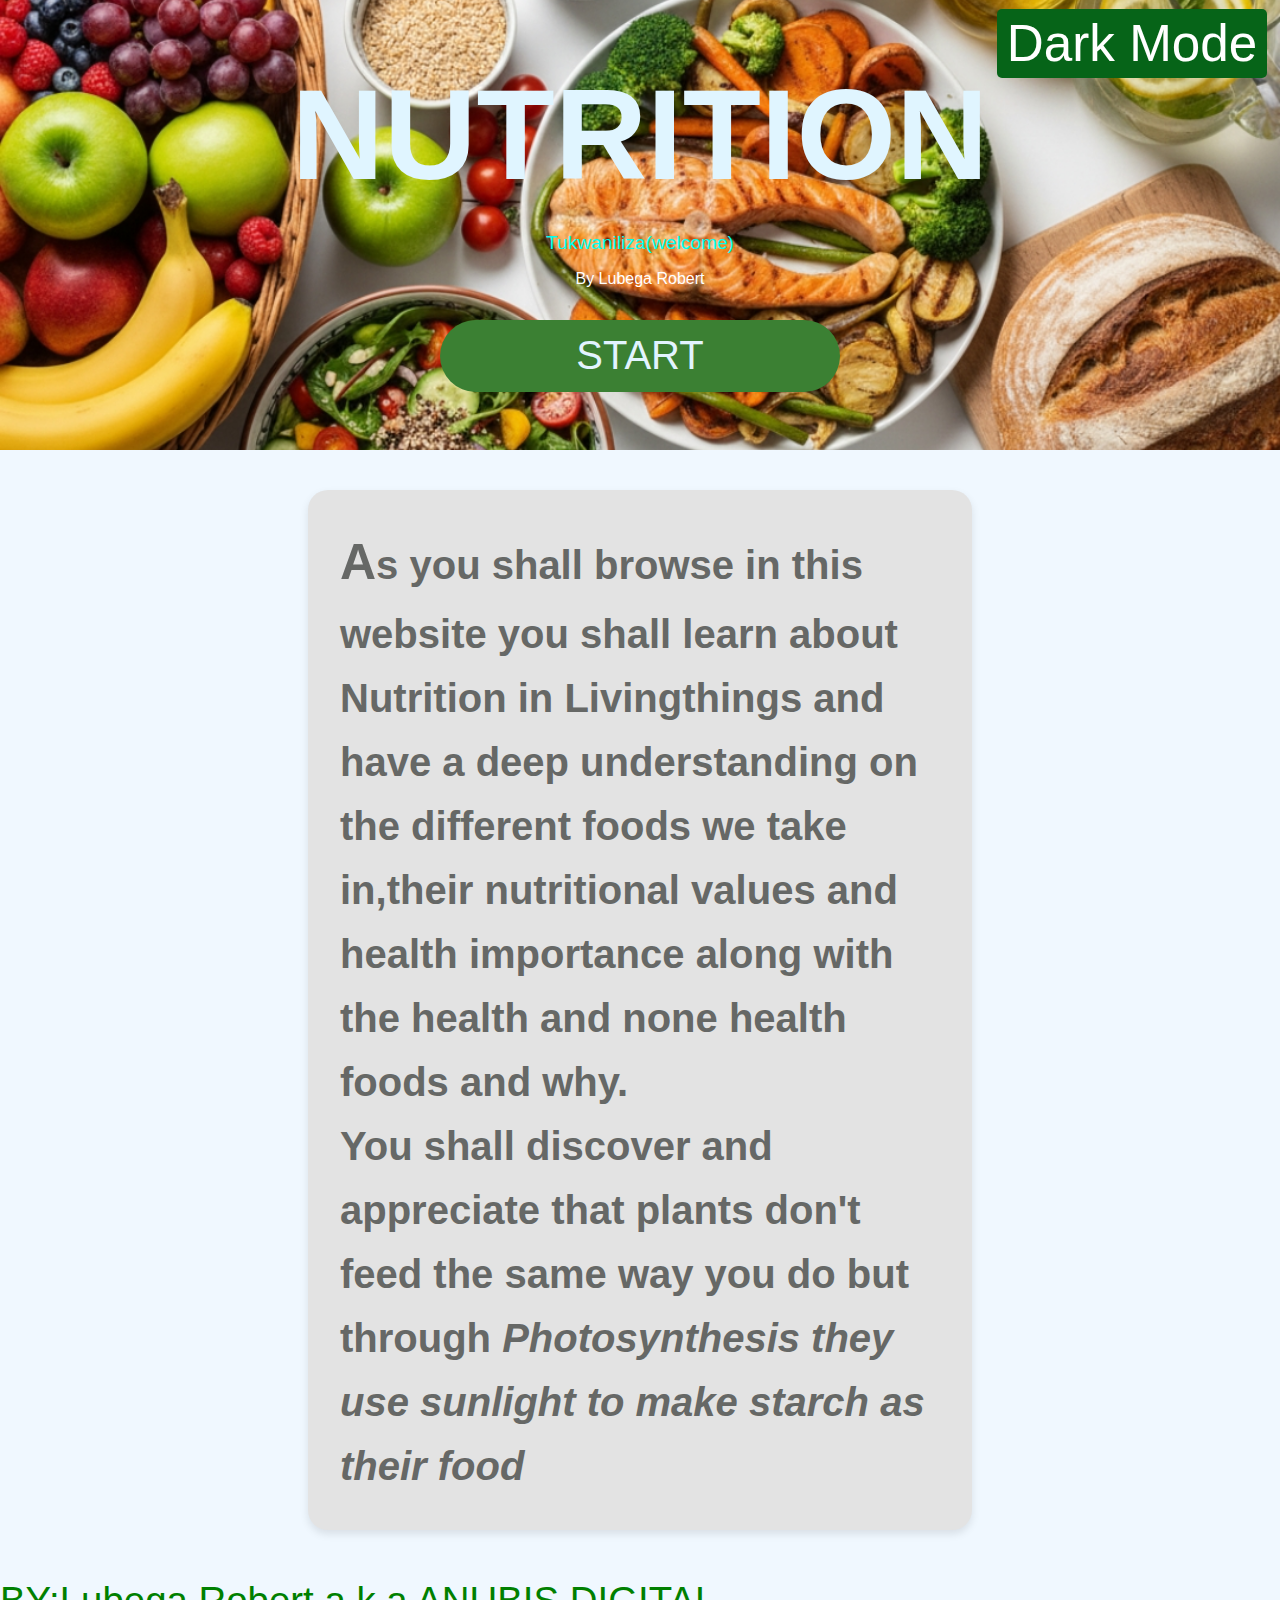
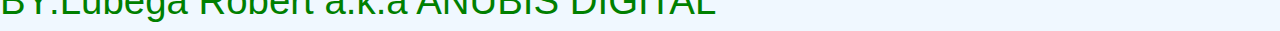
<file: index.html>
<!DOCTYPE html>
<html lang="en">
<head>
  <meta charset="UTF-8">
  <meta name="viewport" content="width=device-width, initial-scale=1.0">
  <title>Responsive HTML</title>    <link rel="icon" type="image/png" href="/anubis(1).png">

  <style>
    /* Base Styles */
    body {
      margin: 0;
      font-family: 'Roboto', sans-serif;
      padding: 0;
      background-color: #f0f8ff;
      line-height: 1.6;
    }
    
    @keyframes fadeInDown {
      from {
        opacity: 0;
        transform: translateY(-20px);
      }
      to {
        opacity: 1;
        transform: translateY(0);
      }
    }
    
    .hore {
      display: flex;
      flex-direction: column;
      justify-content: center;
      align-items: center;
      text-align: center;
      
      color: #E0F5FF;
      min-height: 50vh;
      padding: 20px;
      box-sizing: border-box;
      
    }       
    .video-container {
            position: absolute;
            top: 0;
            left: 0;
            width: 100%;
            height: 50%;
            overflow: hidden;
            z-index: -1; /* Push the image behind the content */word-wrap: break-word;
        }        
        #background-video {
            min-width: 100%;
            min-height: 100%;
            width: 100%;
            height: auto;
            position: absolute;
            top: 50%;
            left: 50%;
            transform: translate(-50%, -50%);
            object-fit: cover; /* Ensures the image covers the entire area without distortion */
        }
      
    
    .hore h2 {
      font-size: clamp(3rem, 10vw, 8rem);
      font-weight: bold;
      margin: 0;
      line-height: 1.2;
      animation: fadeInDown 2.5s ease-out;
    }
    
    .hoe {
      font-size: 1.5rem;
      color: #00FFF2;
      text-transform: lowercase;
      margin-top: 1rem;
      display: flex;
      flex-direction: column;
      align-items: center;
      gap: 0.5rem;
    }
    
    .hoe p {
      text-transform: none;
      font-size: 1.2rem;
      margin: 0;
    }
    
    .hore button {
      background-color: #3B8033;
      color: #E2F4FF;
      height: 8vh;
      width: clamp(200px, 60vw, 400px);
      border: none;
      border-radius: 50px;
      font-size: clamp(1rem, 5vw, 2.5rem);
      margin-top: 20px;
      cursor: pointer;
      transition: background-color 0.3s ease;
    }
    
    .hore button:hover {
      background-color: #2e6427;
    }
        
    .hue {
      display: flex;
      flex-direction: column;
      justify-content: center;
      align-items: center;
      min-height: 50vh;
      padding: 20px;
      box-sizing: border-box;
    }
    
    .hue-container {      
      background-color: #E3E3E3;
      border-radius: 20px;
      margin: 20px;
      padding: 2rem;
      box-shadow: 0 4px 8px rgba(0, 0, 0, 0.1);
      
    }

    .hue h3 {
      font-size: clamp(1rem, 4vw, 2.5rem);
      color: #666866;
      max-width: 600px;
      margin: 0;
    }
    h3::first-letter{ font-size: 50px;}
  </style>
</head>
<body>
      <div class="video-container" >
        <img id="background-video" src="mag.jpg" alt="Background Image"  style="background-size: cover;">
    </div>

<style>
        /* Base styles for the body element */

        .black-background {
            background-color: #3C3005!important;
            color: white;
        }

        /* Using a CSS Class (.button1) to style the button */
        .button1 {
            padding: 5px 10px;
            font-size: 4vw;
            cursor: pointer;
            border: none;
            border-radius: 5px;
            background-color: #066418;
            color: white;
            transition: background-color 0.3s; 
            position: fixed; 
            right: 1%;
            top: 1%; /* Added top positioning to make it visible */
        }
    </style>
</head>
<body>

    <button id="modeButton" class="button1" onclick="toggleBackground()">Dark Mode</button>

    <script>
        /* JavaScript to handle the click event and toggle the class */
        function toggleBackground() {
            // Select the <body> element
            const body = document.body;
            
            // CORRECTED: Select the button using its ID
            const button = document.getElementById('modeButton');

            // Key line: Toggles the dark mode class on the body
            body.classList.toggle('black-background');

            // Update the button text and color based on the body's current state
            if (body.classList.contains('black-background')) {
                // Background is now black (Dark Mode ON)
                button.textContent = 'Light Mode';
                button.style.backgroundColor = '#28a745'; 
            } else {
                // Background is now white (Light Mode OFF)
                button.textContent = 'Dark Mode';
                // CORRECTED: Ensure you use the 'button' variable for style
                button.style.backgroundColor = '#066418'; 
            }
        }
    </script>
  <div class="hore">
    <h2>
      NUTRITION
    </h2>
    <div class="hoe">
      <p>
    Tukwaniliza(welcome) 
      </p>
      <div>
        <p style="color: white; font-size: 1rem;">
          By Lubega Robert
        </p>
      </div>
      <a href="topic.html">
              <button>
       START
      </button>      </a>

    </div>
  </div>
  <div class="hue">
    <div class="hue-container">
      <h3>
       As you shall browse in this website you shall learn about Nutrition in Livingthings and have a deep understanding on the different foods we take in,their nutritional values and health importance along with the health and none health foods and why.<br>You shall
       discover and appreciate that plants don't feed the same way you do but through <em>
         Photosynthesis they use sunlight to make starch as their food
       </em>
      </h3> 
    
    </div>
  </div>
  <footer style="color: green; font-size: 3vw;">
    BY:Lubega Robert a.k.a ANUBIS DIGITAL
  </footer>
</body>
</html>
</file>
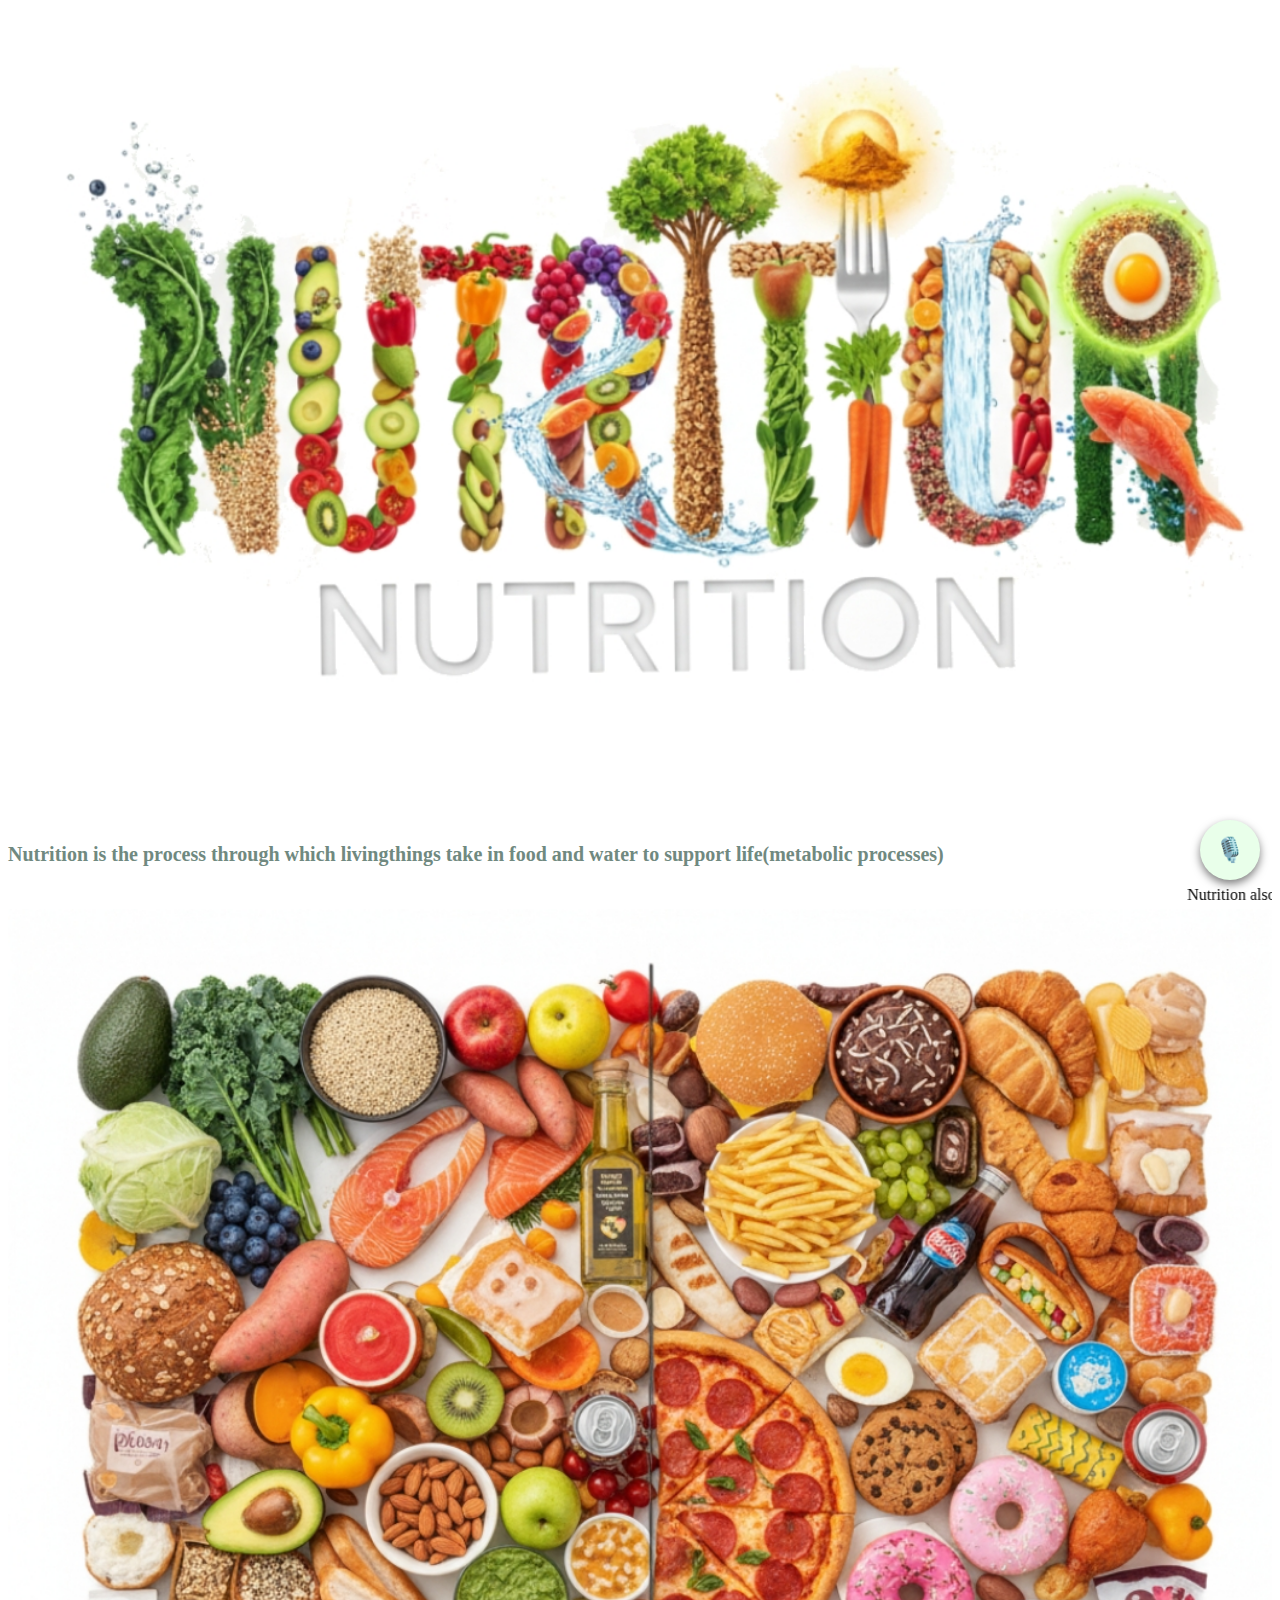
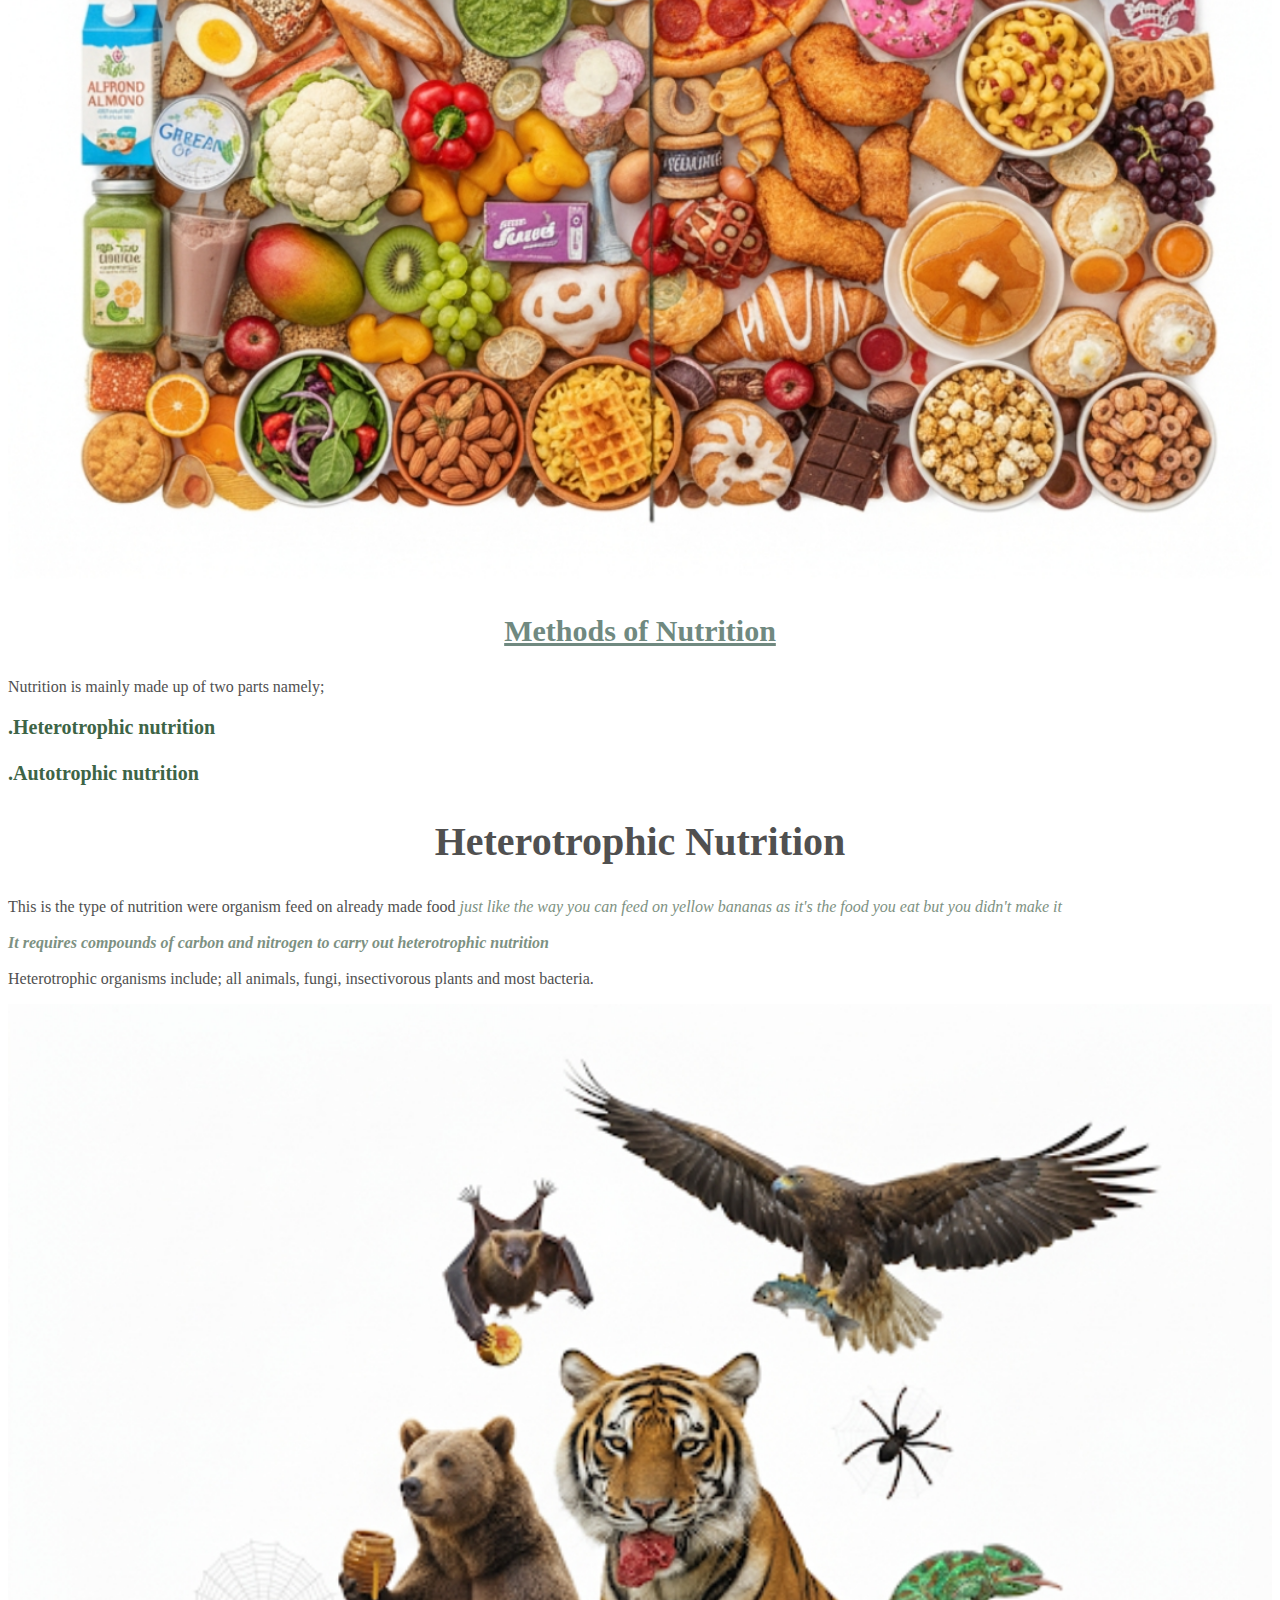
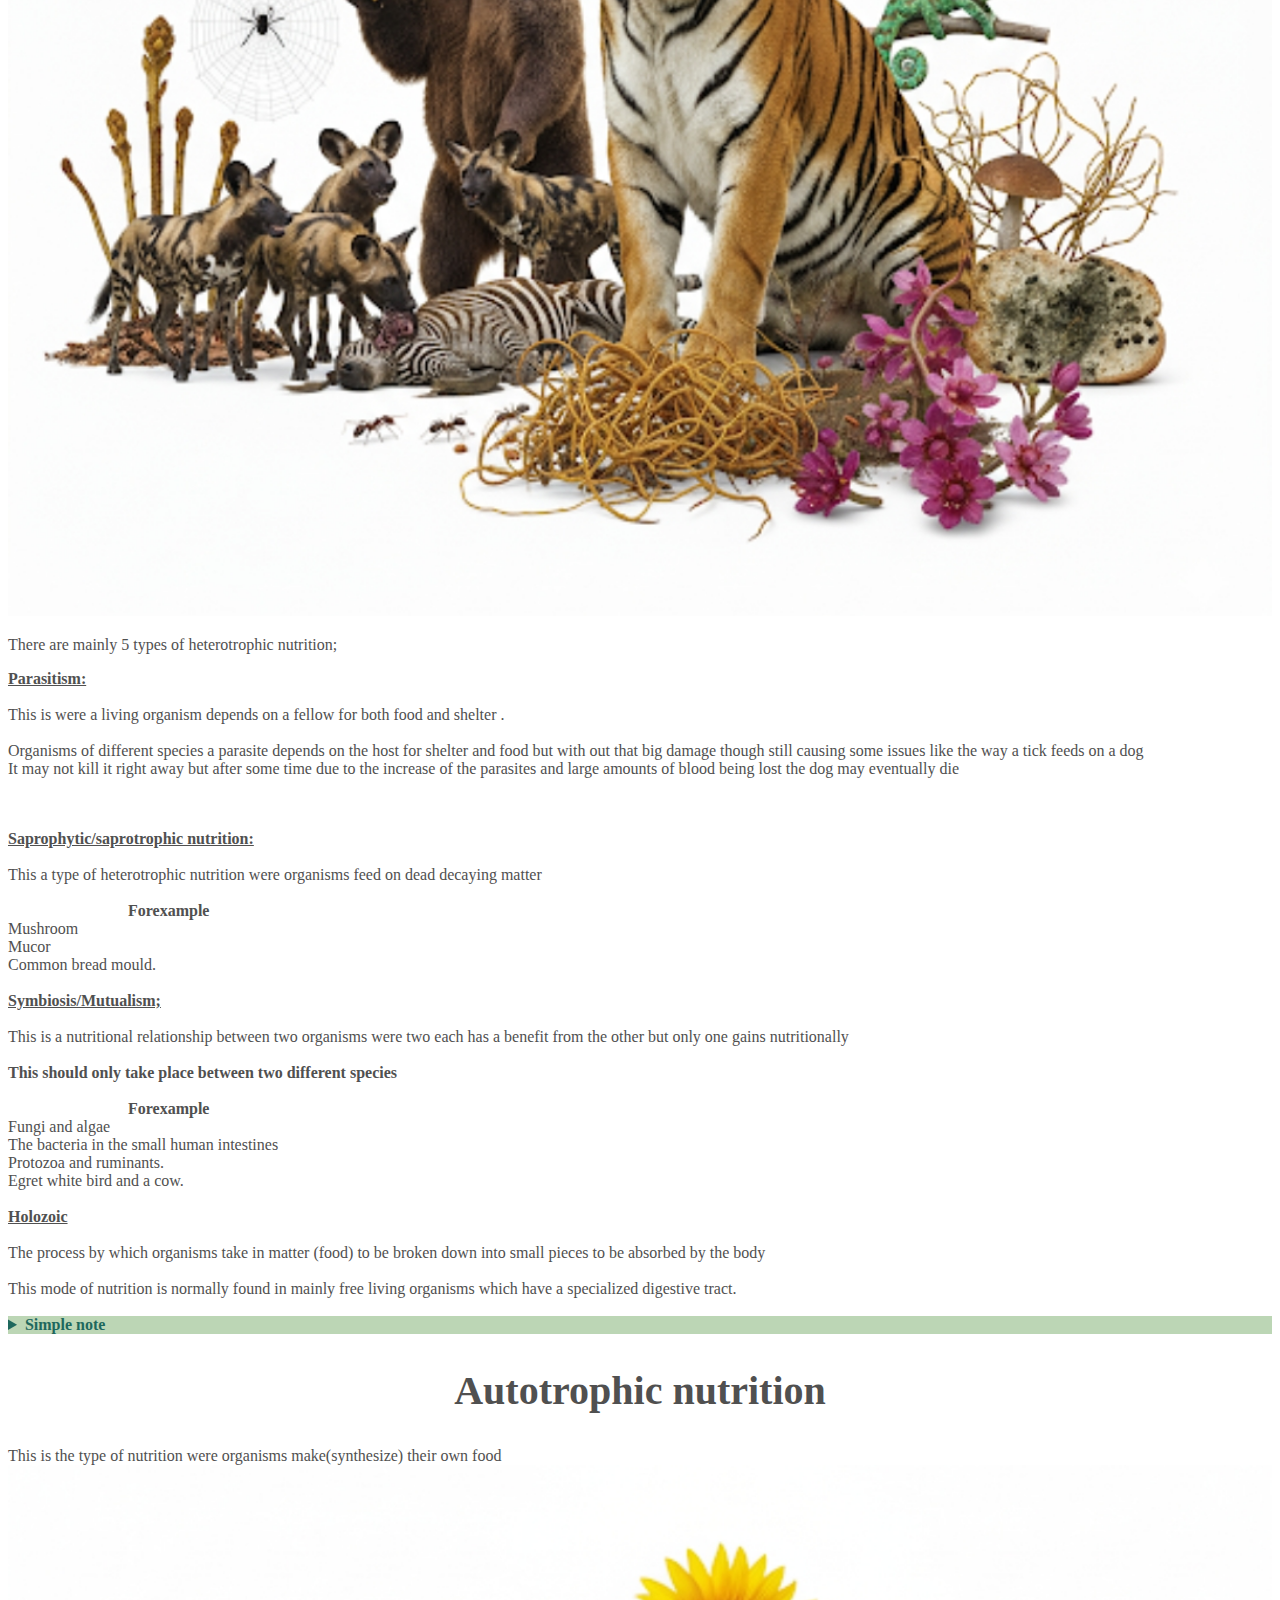
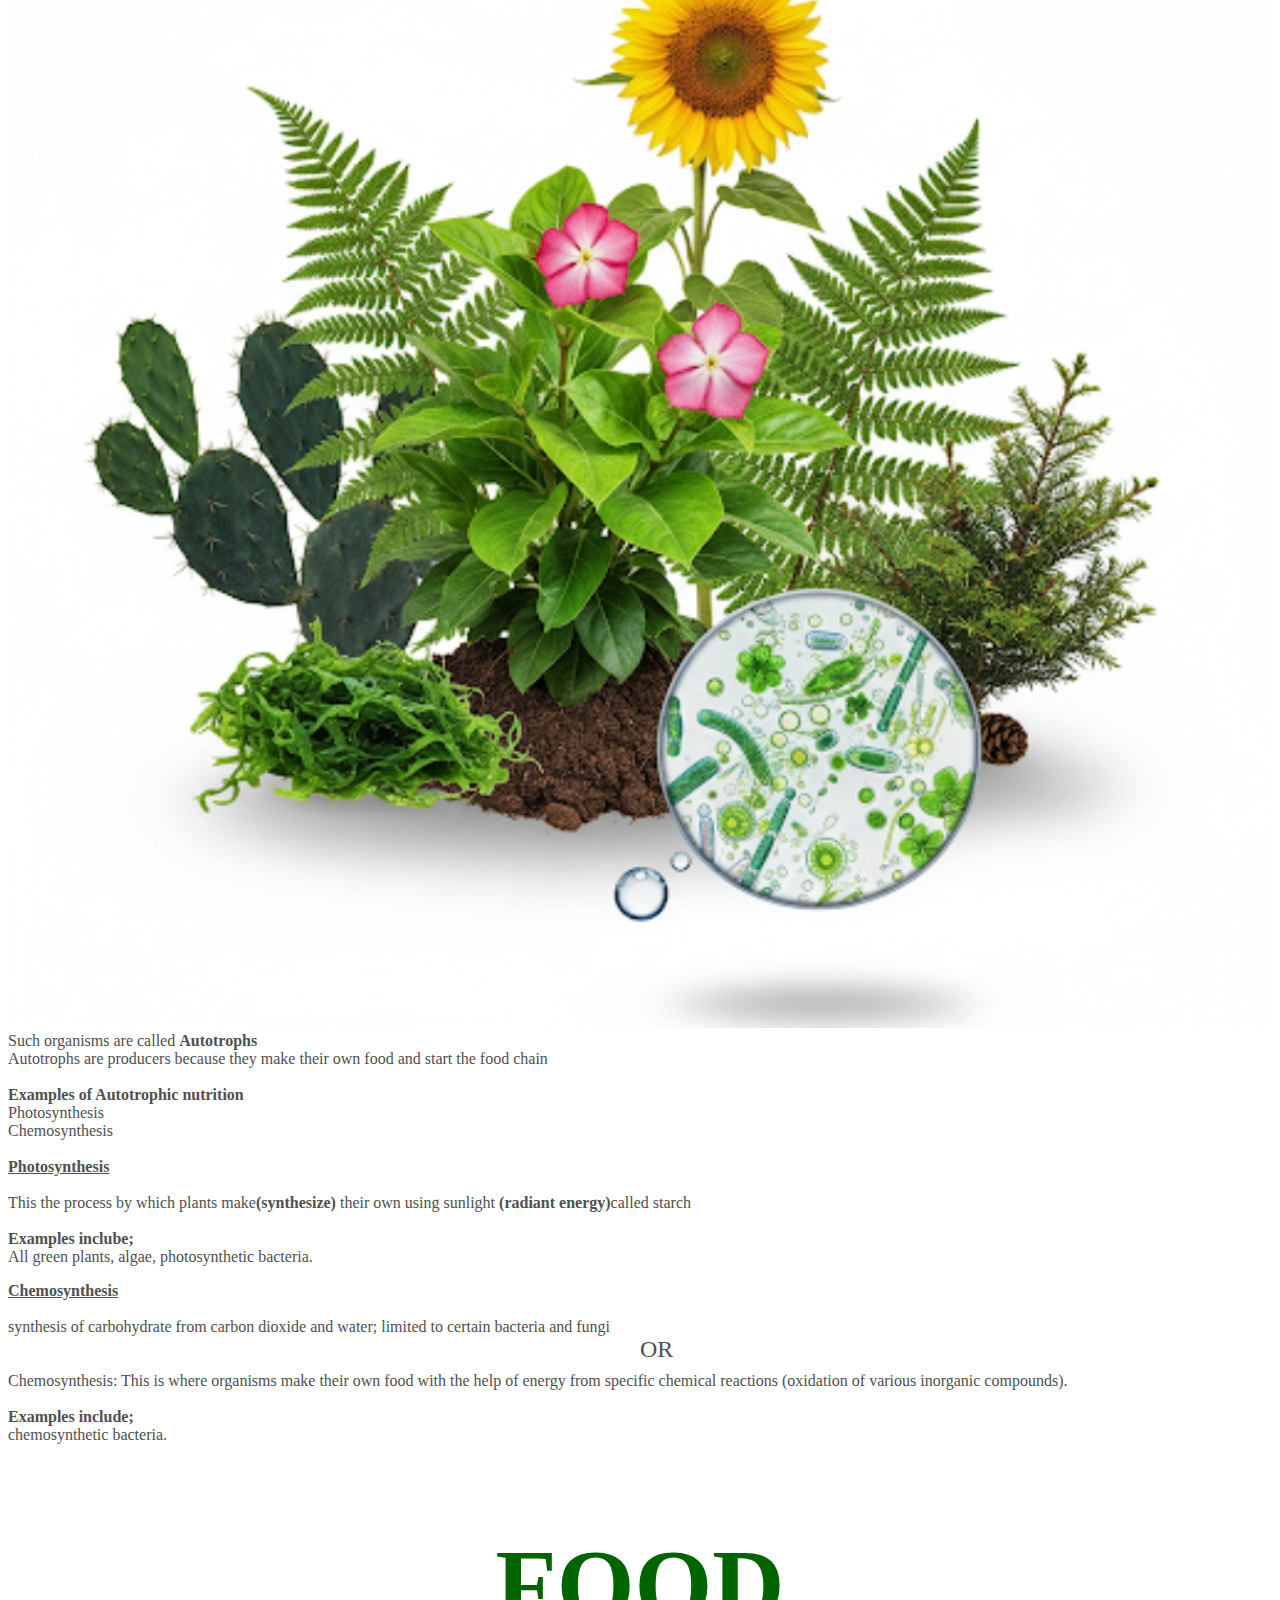
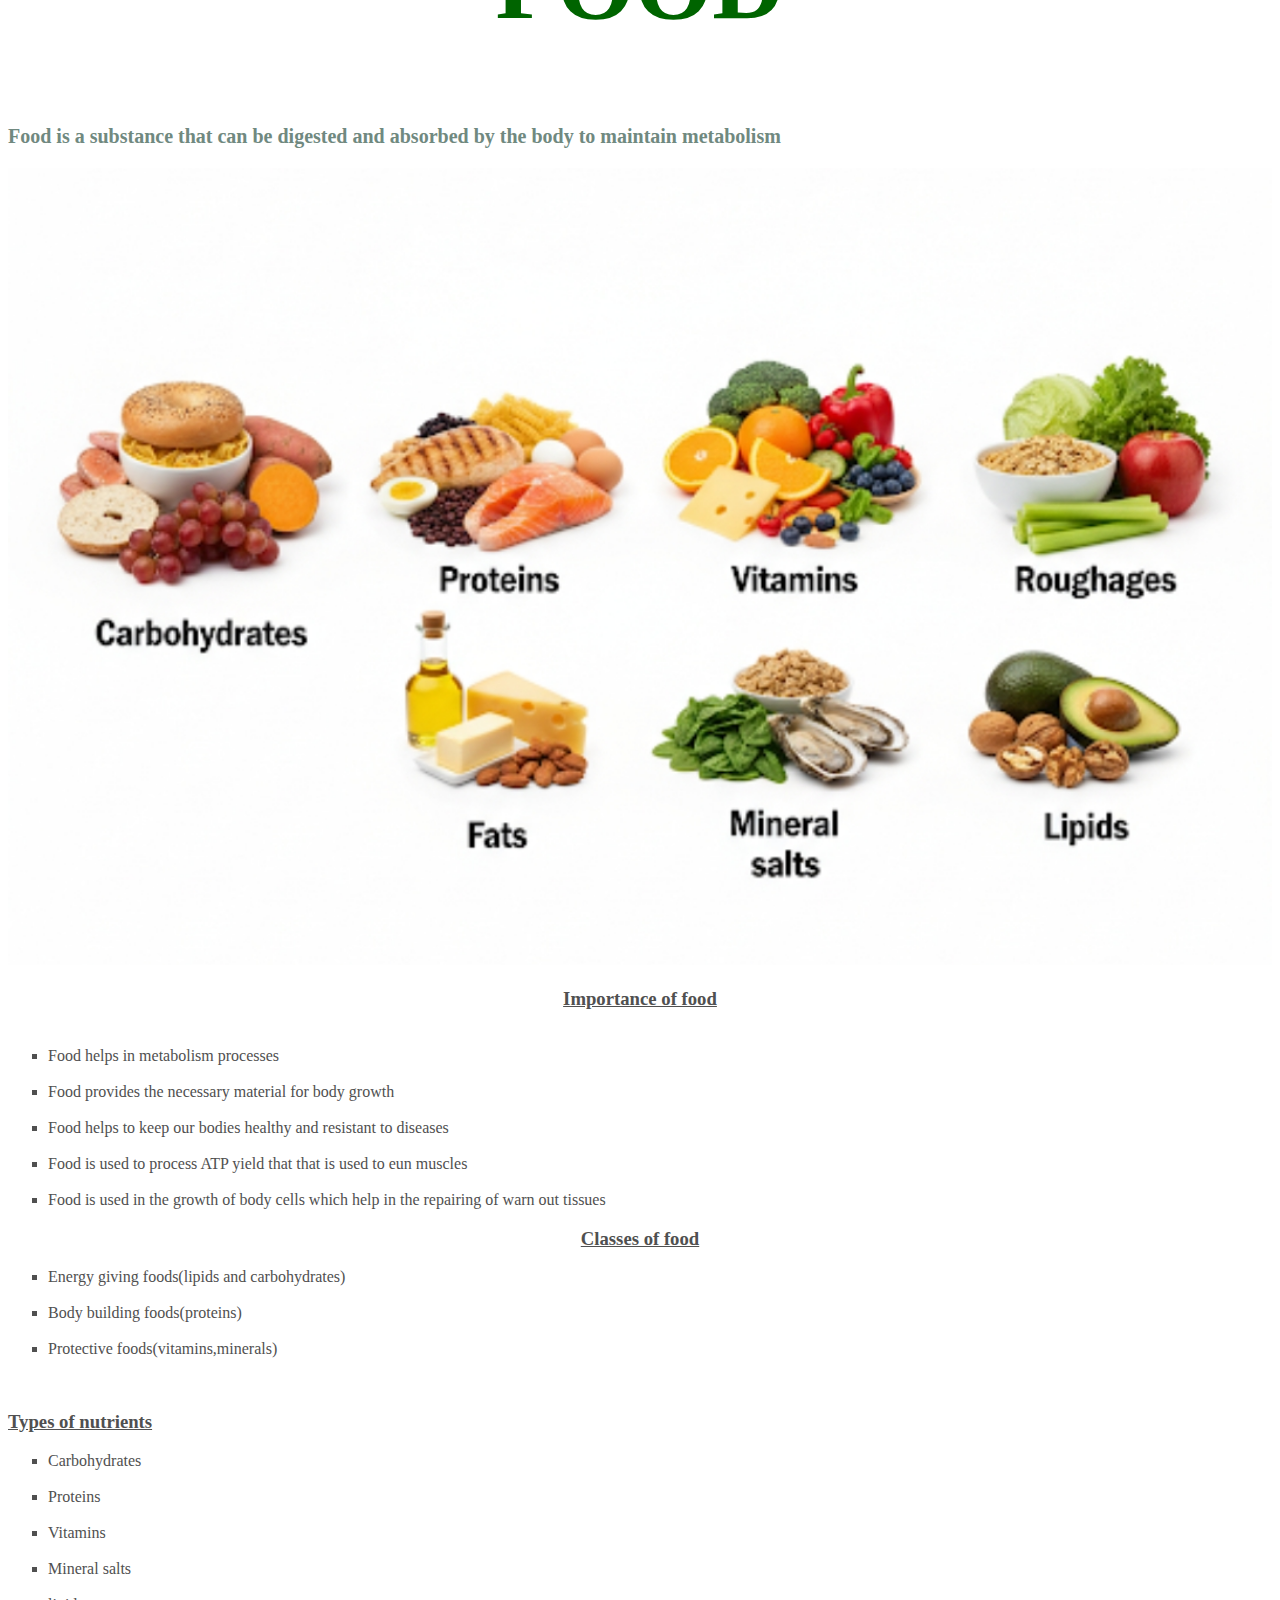
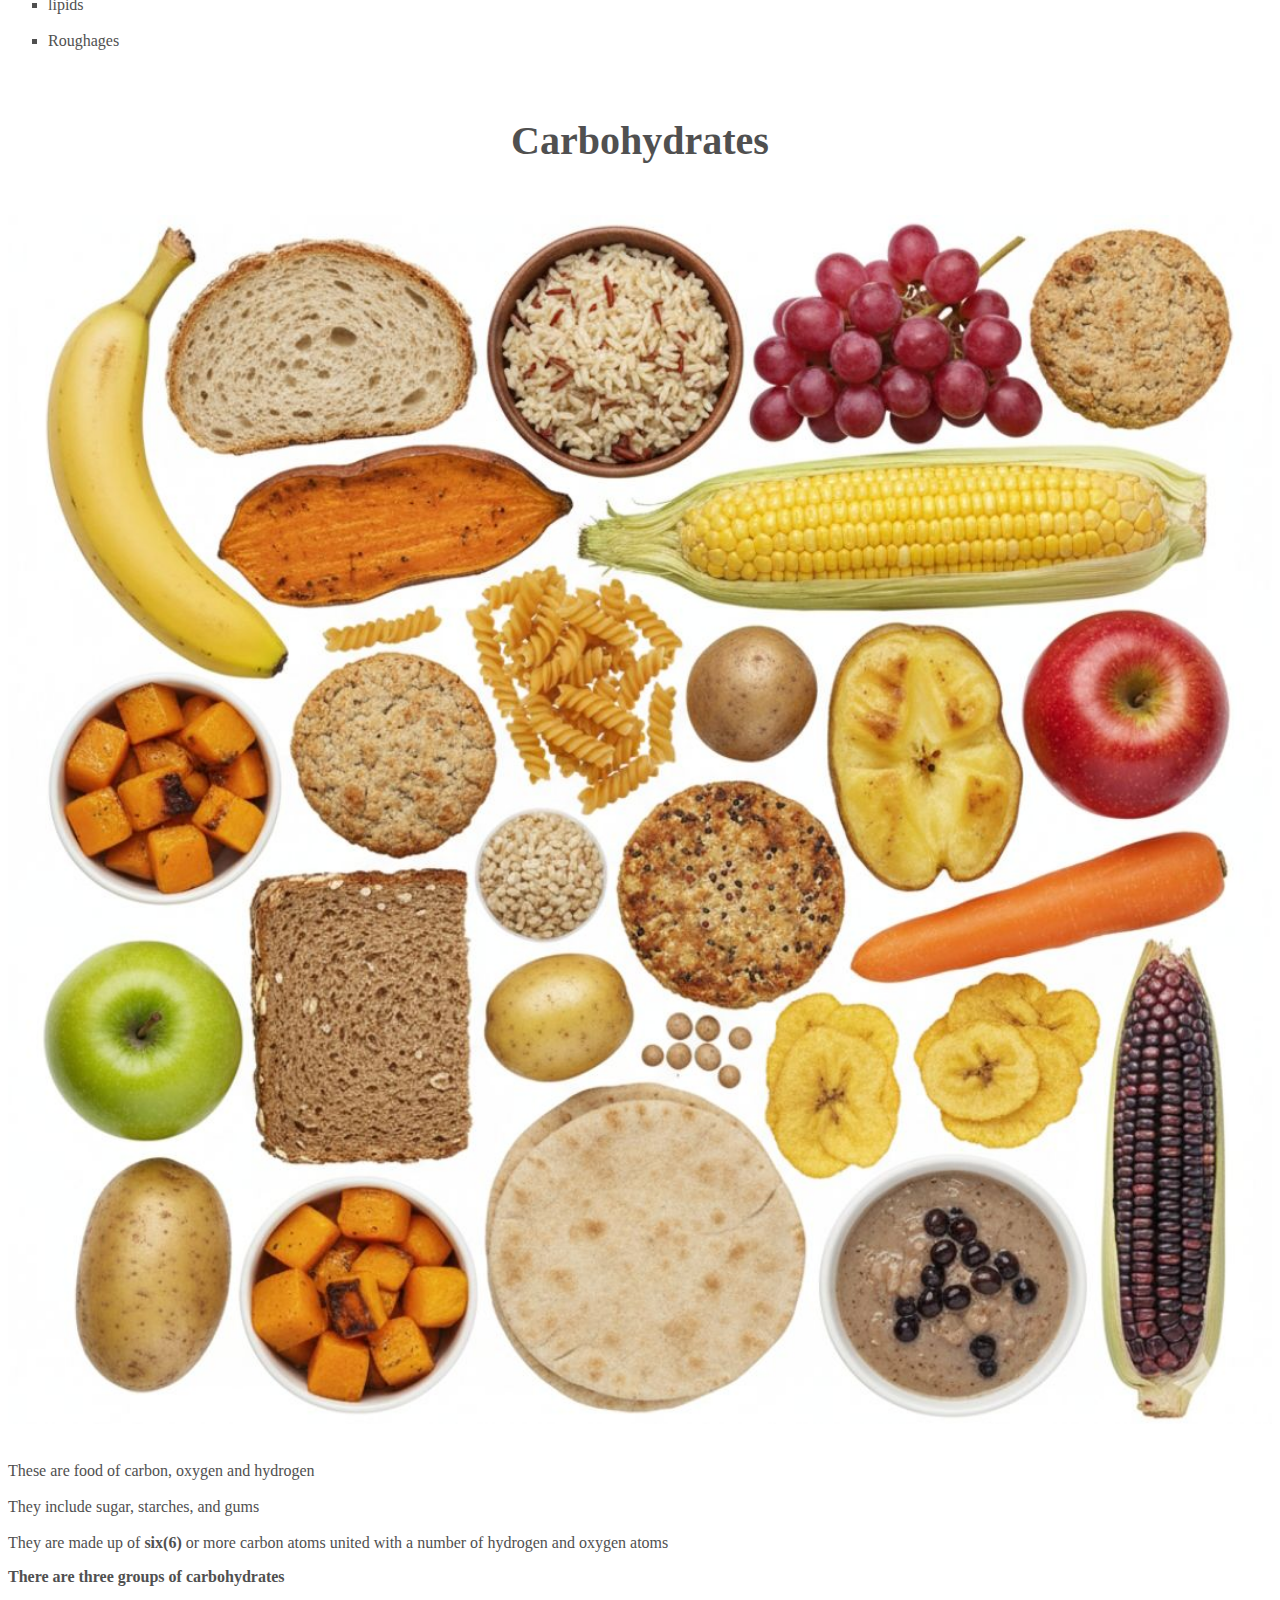
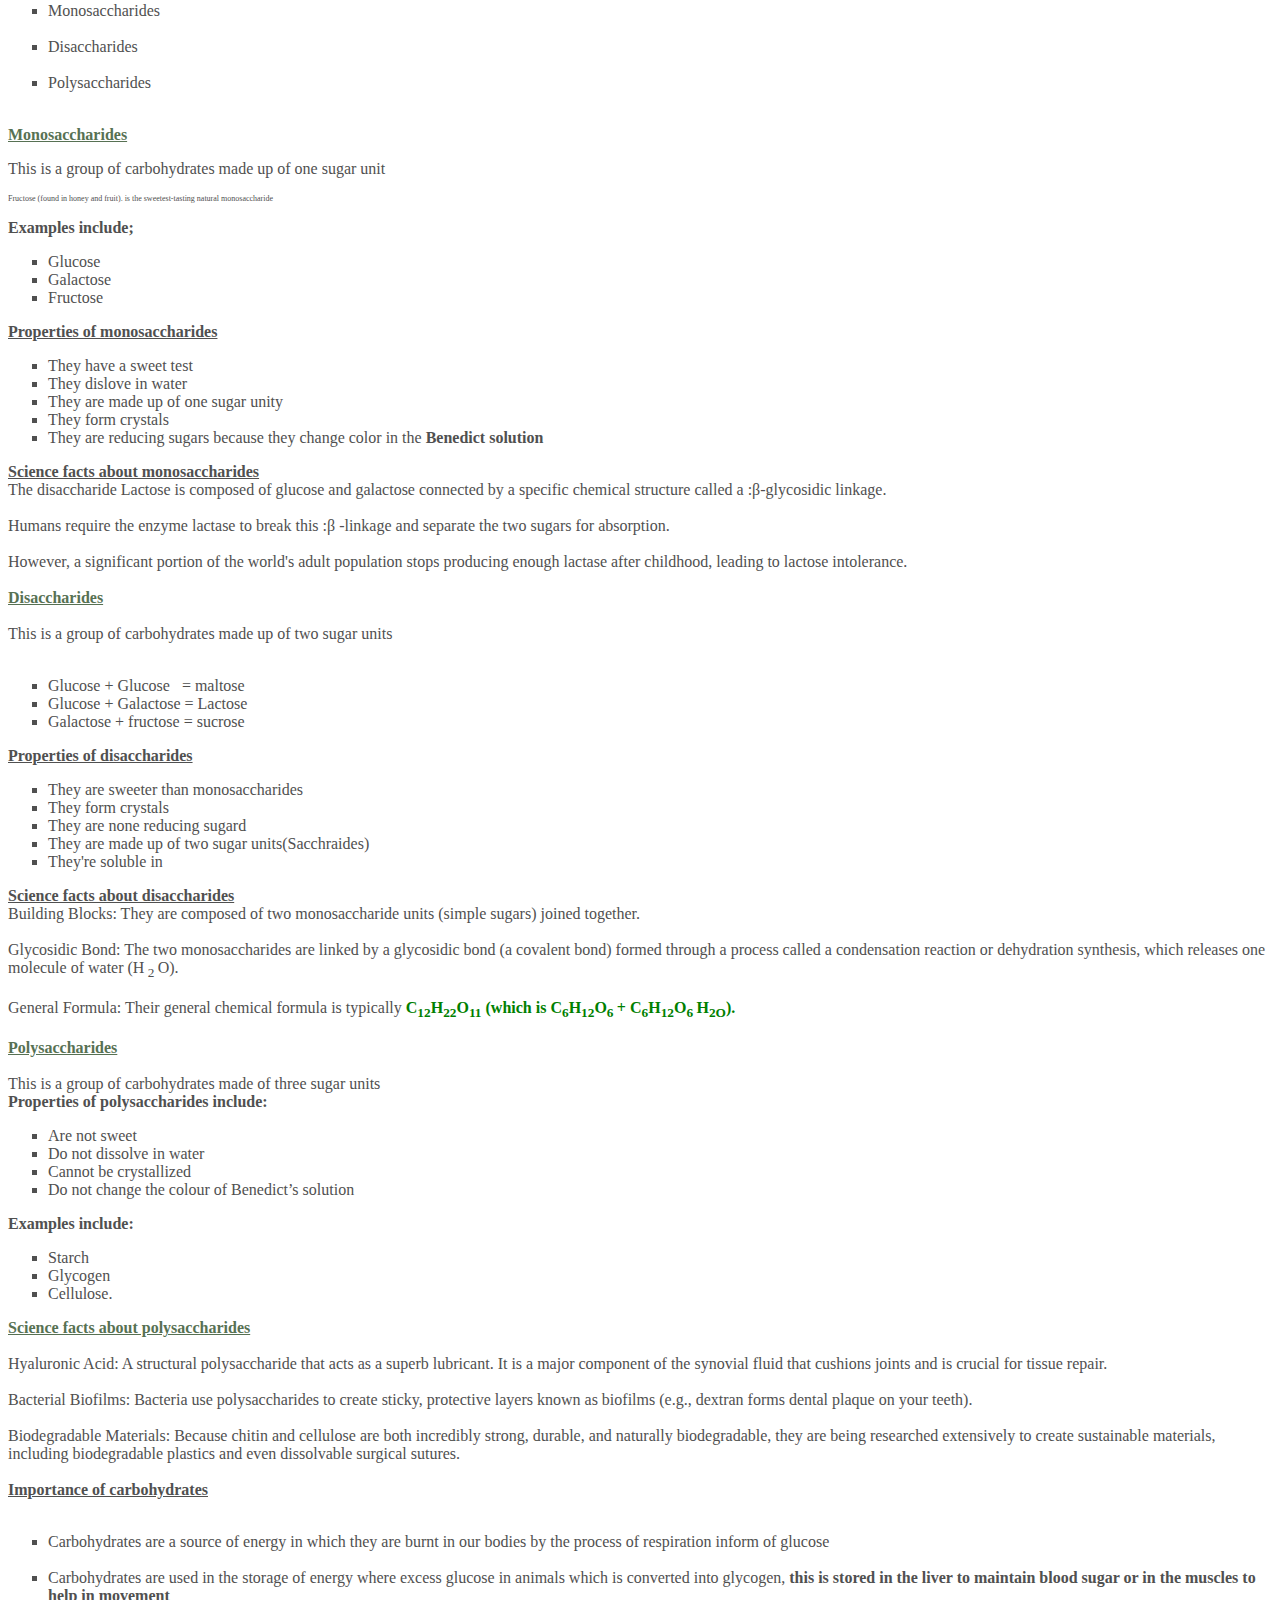
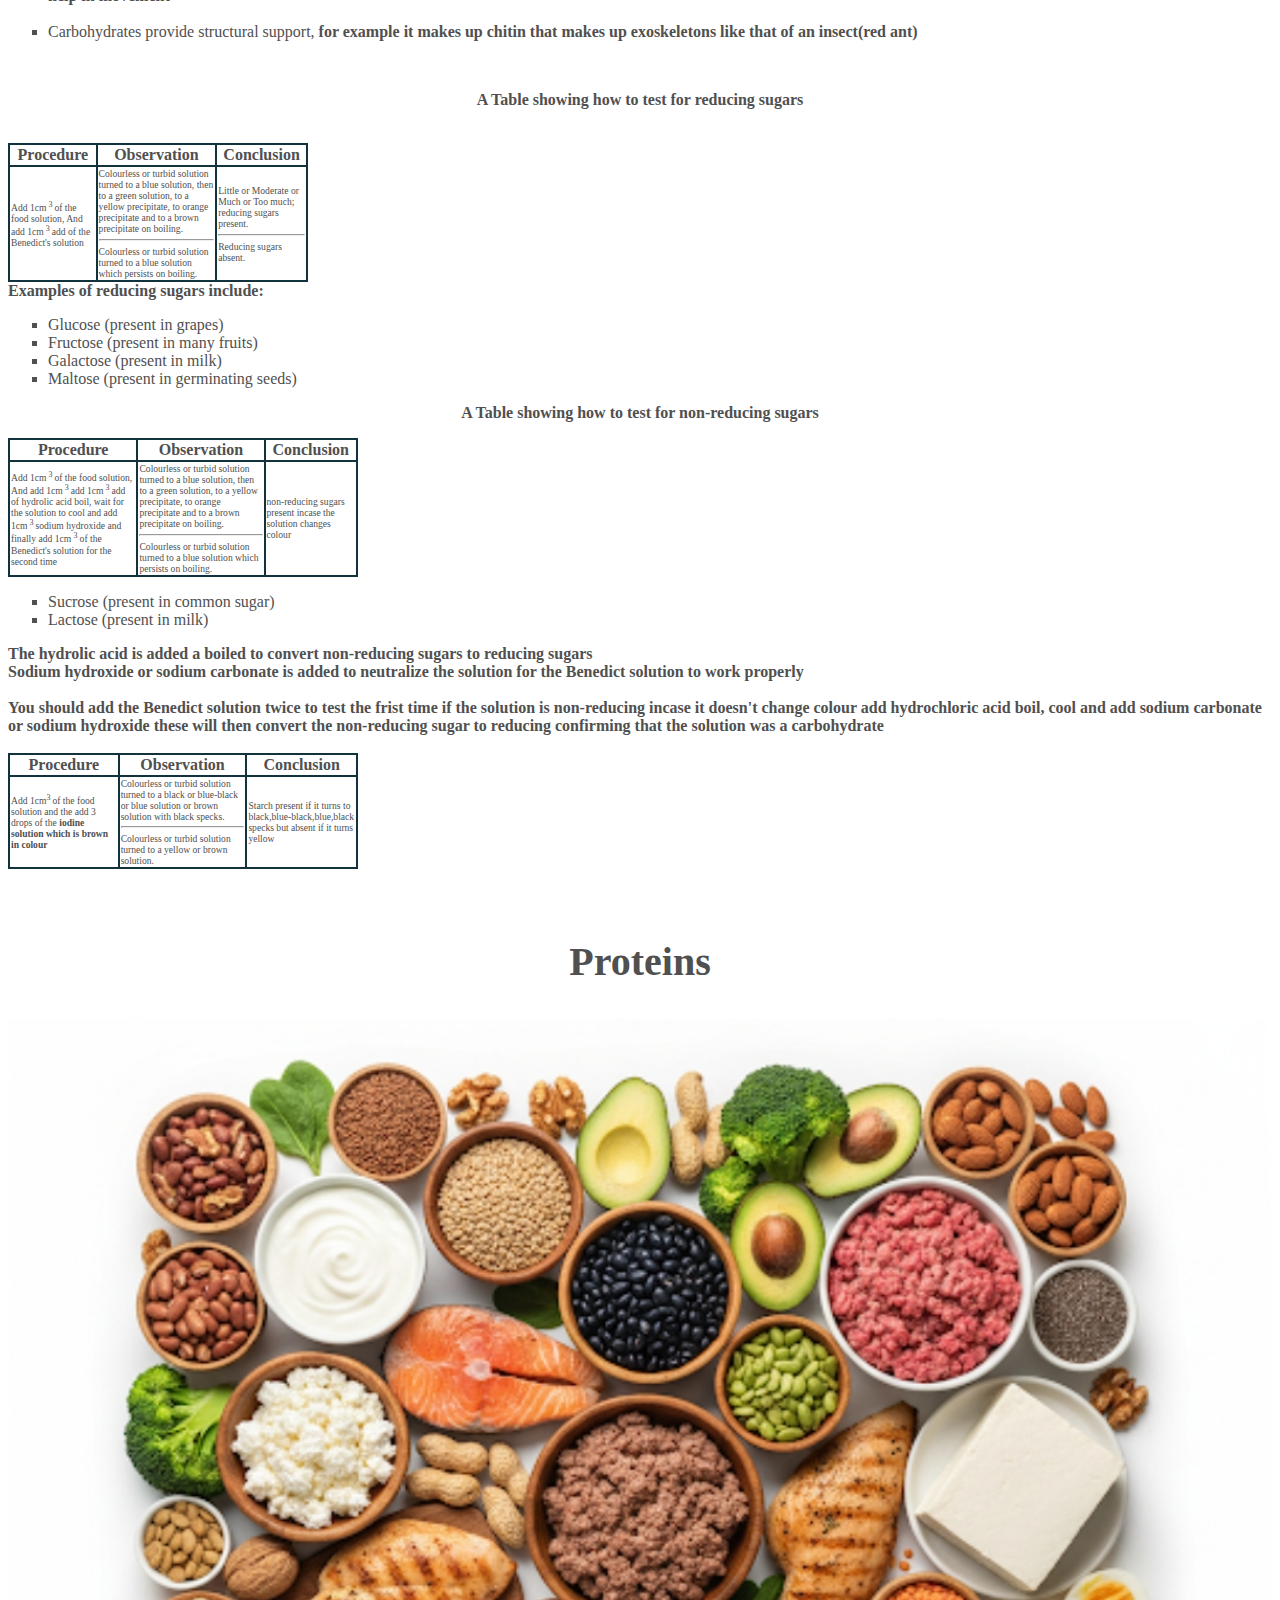
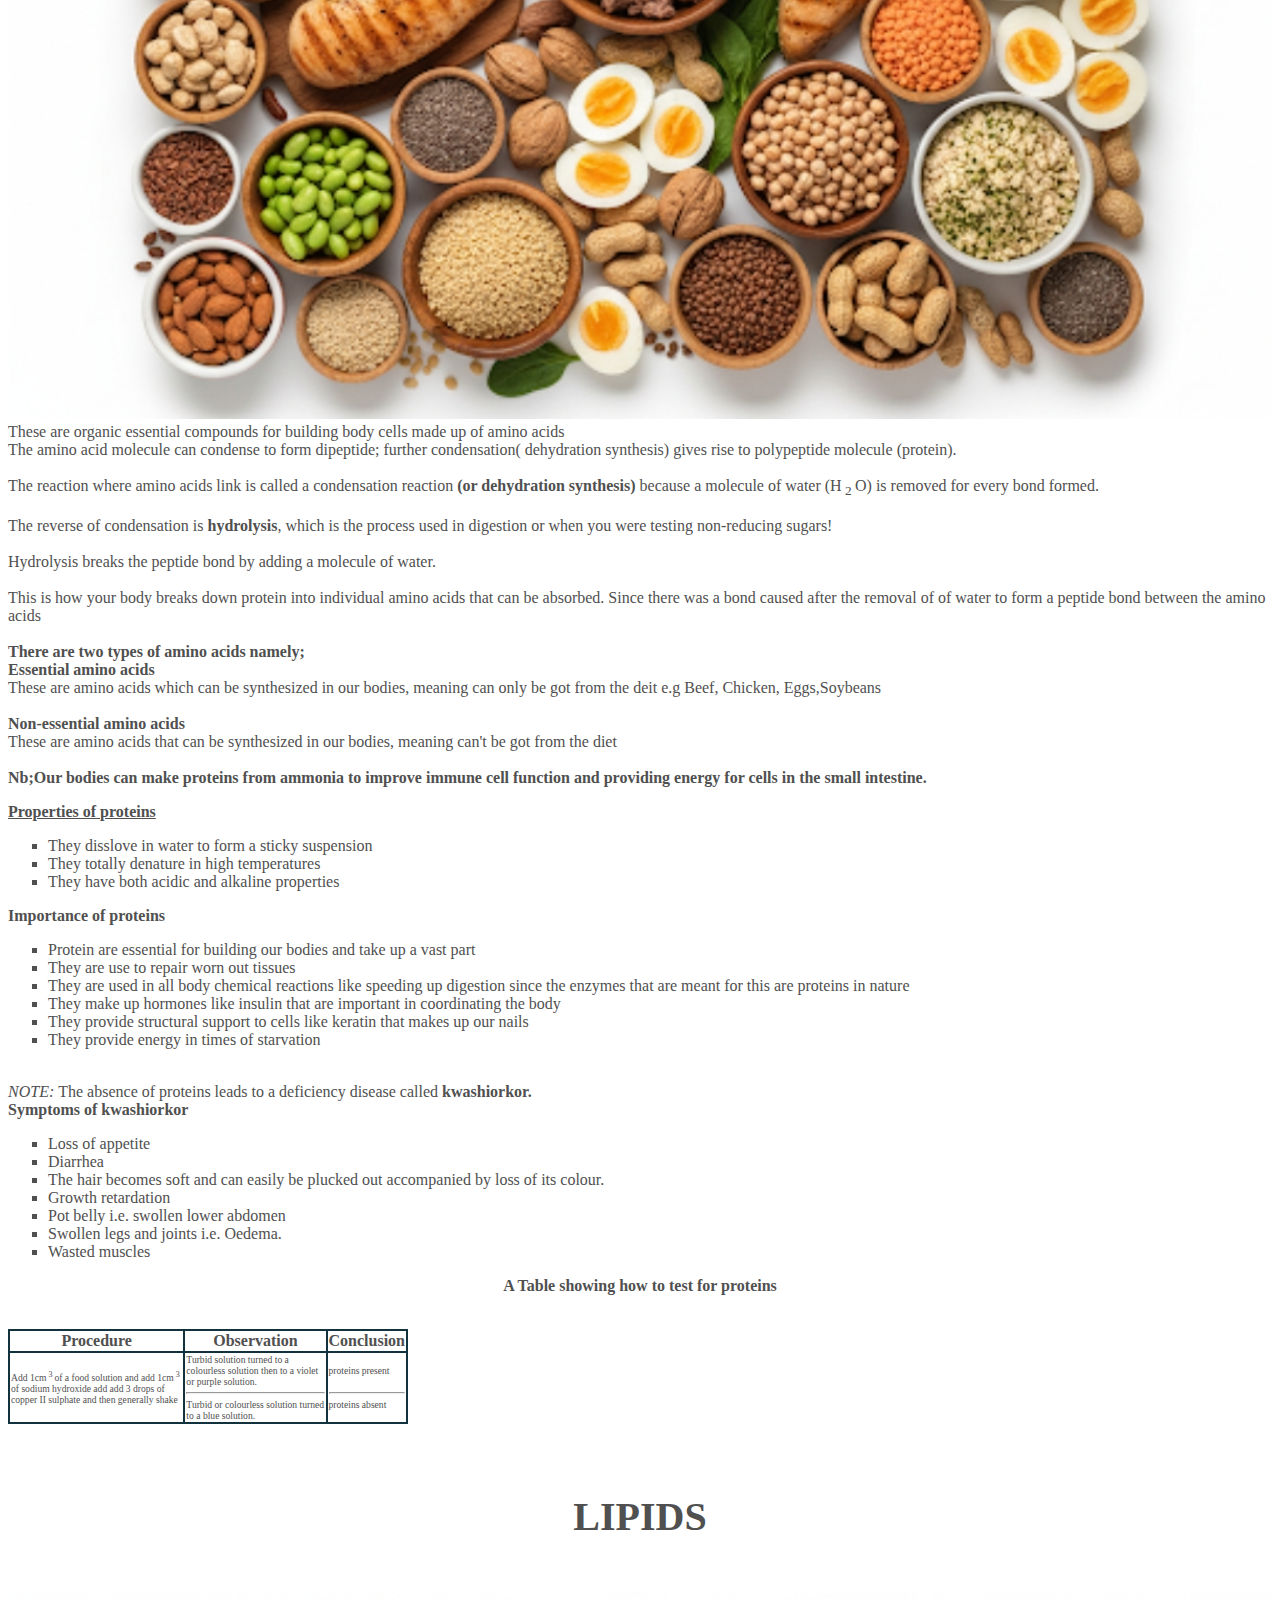
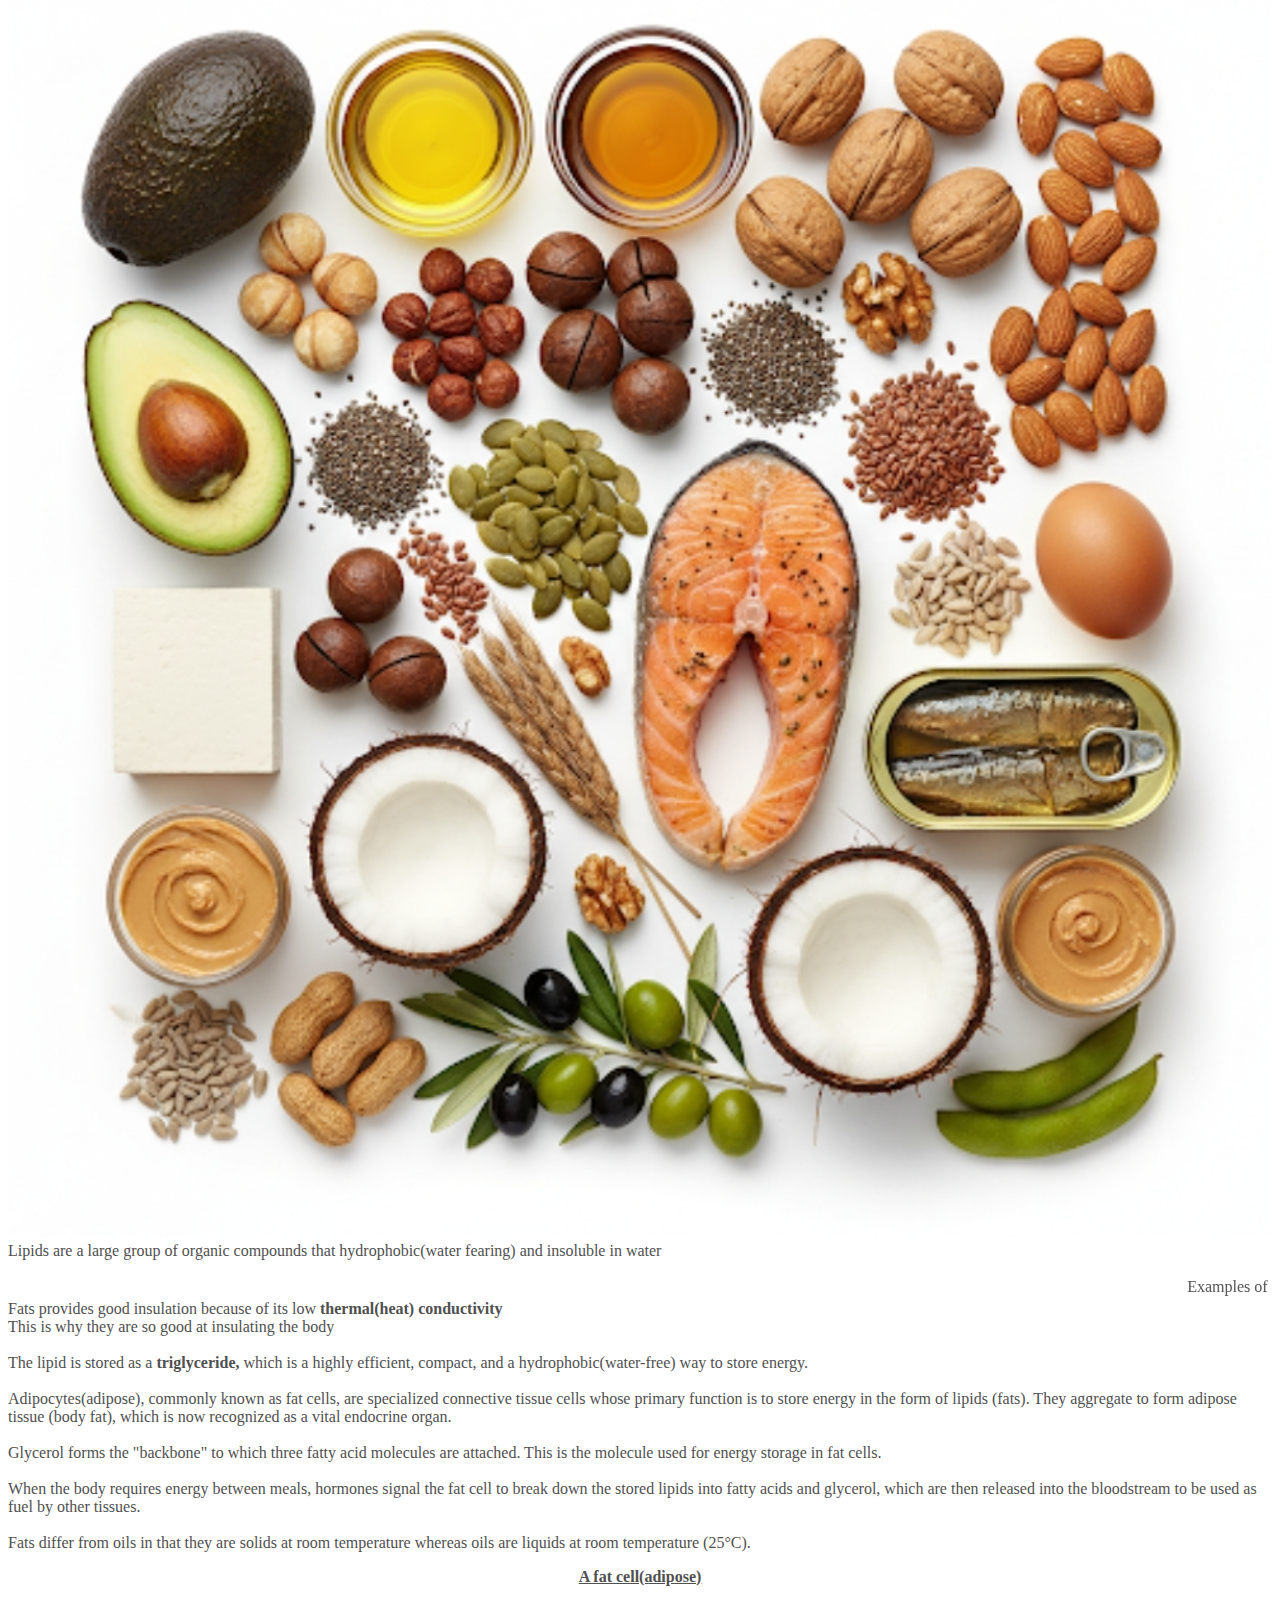
<file: paper2.html>
<!DOCTYPE html>
<html>
<head>
    <meta charset="UTF-8">
    <meta name="viewport" content="width=device-width, initial-scale=1">
    <title>Nutrition Page</title>
    <link rel="stylesheet" href="style.css">
    <style>
      .did{  font-size: clamp( 1rem,10vw,15px);color: #505050; }
   table th,td{border: solid #12333E 2px;}  
td { font-size: 0.6rem;}
    th { font-size: 1rem;}
   body{
      font-family:Comic sans MS;background-color: white;
    }
ul{ list-style-type: square;list-style-position: outside;
   }
    </style>
</head>
<body>
    <img   id="dfi" style="font-size: clamp(2rem, 10vw, 100px); text-align: center; white-space: nowrap; overflow: hidden; text-overflow: ellipsis;color: darkgreen;"
   src="img12.jpg" height="auto" width="100%">
  
  <h3 style=" font-size: clamp( 1rem,5vw,20px); color: #708980;">
    Nutrition is the process through which livingthings take in food and water to support life(metabolic processes)
  </h3><marquee style="font-size:1rem;">
  
   Nutrition also means Nourishment, feeding,Food, nutriment.

</marquee> 
  <!--use an image of food with white background-->
  <img src="img.jpg" height="auto" width="100%">
  <div class="did">
      <h3 style=" font-size: clamp( 1rem,5vw,30px); color: #708980; text-align: center; text-decoration: underline;">
    Methods of Nutrition
  </h3>
 <p>
Nutrition is mainly made up of two parts namely;
 </p>
          <h3 style=" font-size: clamp( 1rem,5vw,20px); color: #3D6446;">
    .Heterotrophic nutrition<br> <br>.Autotrophic nutrition
  </h3>
  <h2 id="het" style=" font-size: clamp(1rem,6vw,40px); text-align: center;" >
    Heterotrophic Nutrition
  </h2>
  <p>
   This is the type of nutrition were organism feed on already made food <em style="color: #7D9182;">
      just like the way you can feed on yellow bananas  as it's the food you eat but you didn't make it 
      <b>
              <br>
      <br>

        It requires compounds of carbon and nitrogen to carry out heterotrophic nutrition 
      </b> </em>
            <br>
      <br>

Heterotrophic organisms include; all animals, fungi, insectivorous plants and most bacteria. 
 </p>
 <!--an image with many animals that feed through heterotrophic nutrition and background white-->
   <img src="img1.jpg" height="auto" width="100%">
<p>There are mainly 5 types of heterotrophic nutrition; </p>
<p>
<b style="text-decoration: underline;">
    Parasitism:
</b>        
<br>
<br>

This is were a living organism depends on a fellow for both food and shelter .<br><br>

Organisms of different species a parasite depends on the host for shelter and food but with out that big damage though still causing some issues like the way a tick feeds on a dog       <br>
It may not kill it right away but after some time due to the increase of the parasites and large amounts of blood being lost the dog may eventually die 
</p><br>
<br>

<b  style="text-decoration: underline;">
  Saprophytic/saprotrophic nutrition:
</b>
<br>
<br>
This a type of heterotrophic nutrition were organisms feed on dead decaying matter
 <br>
<br>
<b style=" position: absolute; left: 10%;">
 Forexample
</b>
 <br>

Mushroom<br>

 Mucor <br>

 Common bread mould. <br>
<br>
<b style="text-decoration: underline;">
 Symbiosis/Mutualism; 
</b><br>
<br>

This is a nutritional relationship between two organisms were two each has a benefit from the other but only one gains nutritionally <br>
<br>
<b>This should only take place between two different species</b> <br>
<br>

<b style="position: absolute; left: 10%;">
  Forexample
</b><br>
Fungi and algae <br>
The bacteria in the small human intestines <br>
Protozoa and ruminants. 
<br>
Egret white bird and a cow.
 <br>
<br>
<b style="text-decoration: underline;">Holozoic</b> 
 <br>
<br>
The process by which organisms take in matter (food) to be broken down into small pieces to be absorbed by the body
 <br>
<br>
This mode of nutrition is normally found in mainly free living organisms which 
have a specialized digestive tract. 
<br><br>


<details style="background-color: #BCD6B5; margin: 0;">
    <summary style="color:#1E685D; font-weight: bolder;  background-size: cover;">Simple note</summary> Herbivores; These feed entirely on plant vegetation. e.g. Cow, goat, sheep etc<br>
<br>

Carnivores; These feed on flesh e.g. lion, cat, dog. <br>
<br>

Omnivores; These feed on both plants and animals e.g. man and a hen. <br>
<br>

And these are all examples of organisms that feed through holozoic nutrition

</details>
 <h2 id="auto" style=" font-size: clamp(1rem,6vw,40px); text-align: center;" >
    Autotrophic nutrition
  </h2>
  <p>
      This is the type of nutrition were organisms make(synthesize) their own food <br><!--put here an image that has a white background and shows organisms that under go autotrophic nutrition-->
<img src="img2.jpg" height="auto" width="100%">
<br>
Such organisms are called <b>
   Autotrophs</b><br>
Autotrophs are producers because they make their own food and start the food chain <br>
<br>

<b>Examples of Autotrophic nutrition</b><br>
Photosynthesis <br>
Chemosynthesis <br>

<br>
<b style="text-decoration: underline;">Photosynthesis</b><br>
<br>

This the process by which plants make<b>(synthesize)</b> their own using sunlight <b>(radiant energy)</b>called starch <br>
<br>

<b>Examples inclube;</b><br>
All green plants, algae, photosynthetic bacteria. 
 </p>
<b style="text-decoration: underline;">Chemosynthesis </b><br>
<br>
synthesis of carbohydrate from carbon dioxide and water; limited to certain bacteria and fungi <br>

<b style=" font-size: 1.5rem; position: absolute; left: 50%; font-weight: lighter;">OR</b>
 <br><br>
Chemosynthesis: 
This is where organisms make their own food with the help of energy from specific 
chemical reactions (oxidation of various inorganic compounds).   <br>
<br><b>

Examples include; </b>
<br>

chemosynthetic bacteria. 
<br>
   <h2 id="food" style="font-size: clamp(2rem, 10vw, 100px); text-align: center; white-space: nowrap; overflow: hidden; text-overflow: ellipsis;color: darkgreen;">
    FOOD
  </h2>  
  <h3 style=" font-size: clamp( 1rem,5vw,20px); color: #708980;">Food is a substance that can be digested and absorbed by the body to maintain metabolism</h3>
  <img src="img3.jpg" height="auto" width="100%">
  <h3 style=" text-align: center; text-decoration: underline;">
    Importance of food
  </h3>
  <ul>
      <br>

      <li>
        Food helps in metabolism processes
      </li><br>

      <li>
          Food provides the necessary material for body growth
      </li>
      <br>

      <li>
          Food helps to keep our bodies healthy and resistant to diseases
      </li><br>
<li>

Food is used to process ATP yield that that is used to eun muscles
</li><br>
<li>
  Food is used in the growth of body cells which help in the repairing of warn out tissues
 
</li>
  </ul> 
  <h3 style=" text-align: center; text-decoration: underline;">
    Classes of food
  </h3>
  <ul>
     <li>
        Energy giving foods(lipids and carbohydrates) 
     </li>
     <br>
<li>
  Body building foods(proteins) 
</li><br>
<li>
    Protective foods(vitamins,minerals) 
</li>
  </ul><br>
  <h3 style="text-decoration: underline;">
  Types of nutrients
  </h3>
  <ul>
     <li>
        Carbohydrates
     </li><br>
<li>
    Proteins
</li><br>
<li>
   Vitamins
</li><br>
<li>
   Mineral salts
</li><br>
<li>
   lipids
</li><br>
<li>
  Roughages
</li>
  </ul><br>

    <h2 id="car" style=" font-size: clamp(1rem,6vw,40px); text-align: center;" >
  Carbohydrates
  </h2>
    <br>  <img src="img8.jpg" height="auto" width="100%"><br>
    <br>  

<p>
   These are food of carbon, oxygen and hydrogen<br><br>

   They include sugar, starches, and gums  <br><br>

They are made up of <b>six(6) </b>or more carbon atoms united
    with a number of hydrogen and oxygen atoms
      </p>
      <b>There are three groups of carbohydrates</b>
<ul><li>
    Monosaccharides
  </li><br>
  <li>
   Disaccharides
  </li><br>

<li>
   Polysaccharides
</li>
</ul><br>

 <b style="text-decoration: underline; color: #577153;">Monosaccharides</b><br>
<p>
  This is a group of carbohydrates made up of one sugar unit
<div class="con">
 <div class="teu" style="margin-top: 1px;">
 
   Fructose (found in honey and fruit).
 is the  sweetest-tasting natural monosaccharide  </div>
  </div></p>
<b>
    Examples include;
</b><br>
<ul>
    <li>
          Glucose

    </li>
    <li>
        Galactose
    </li>
    <li>
        Fructose
    </li>
</ul>
 <b style="text-decoration: underline;">Properties of monosaccharides </b><br>
<ul>
   <li>
 They have a sweet test 
   </li><li>
      They dislove in water
   </li><li>
      They are made up of one sugar unity
   </li>   <li>
       They form crystals
   </li>
   <li>
     They are reducing sugars because they change color in the <b>Benedict solution</b>
   </li>

</ul>
 <b style="text-decoration: underline;">Science facts about monosaccharides </b><br>
 The disaccharide Lactose is composed of glucose and galactose connected by a specific chemical structure called a :&beta;-glycosidic linkage.   <br>
<br>
Humans require the enzyme lactase to break this :&beta; -linkage and separate the two sugars for absorption. <br>
<br>
However, a significant portion of the world's adult population stops producing enough lactase after childhood, leading to lactose intolerance. <br>
<br>
 <b style="text-decoration: underline; color:#577153 ;">Disaccharides</b><br>
 <br>
This is a group of  carbohydrates made up of  two sugar units
<br><br>
<ul>
  <li>
    Glucose +  Glucose &nbsp;  = maltose
  </li> 
  <li>
      Glucose + Galactose = Lactose
  </li>
  <li>
      Galactose + fructose = sucrose
  </li>
</ul>
 <b style="text-decoration: underline;">Properties of disaccharides </b><br>
<ul>
    <li>
      They are sweeter than monosaccharides
    </li>
    <li>
   They form crystals
    </li>
    <li>
      They are none reducing sugard
    </li>
    <li>
      They are made up of two sugar units(Sacchraides) 
    </li>
    <li>
        They're soluble in
    </li>
</ul>
<b style="text-decoration: underline;">Science facts about disaccharides </b><br>

        Building Blocks: They are composed of two monosaccharide units (simple sugars) joined together.  <br>
<br>

Glycosidic Bond: The two monosaccharides are linked by a glycosidic bond (a covalent bond) formed through a process called a condensation reaction or dehydration synthesis, which releases one molecule of water (H<sub>
    2
</sub>O).
 <br>
<br>
General Formula: Their general chemical formula is typically <b style="color: green;">C<sub>12</sub>H<sub>22</sub>O<sub>11</sub> (which is C<sub>6</sub>H<sub>12</sub>O<sub>6 </sub>+ C<sub>6</sub>H<sub>12</sub>O<sub>6 </sub> H<sub>2O</sub>). </b>
<br>
<br>
 <b style="text-decoration: underline; color:#577153 ;">Polysaccharides</b><br>
 <br>
This is a group of carbohydrates made of three sugar units
   <br><b> Properties of polysaccharides include:</b> <ul>
<li> Are not sweet </li>
<li> Do not dissolve in water </li>
<li> Cannot be crystallized </li>
<li>Do not change the colour of Benedict’s solution </li>
</ul>
<b>Examples include: </b><ul>
<li> Starch </li>
<li> Glycogen </li>
<li> Cellulose.</li>
</ul> <b style="text-decoration: underline; color:#577153 ;">Science facts about polysaccharides</b>
 <br>
<br>

 Hyaluronic Acid: A structural polysaccharide that acts as a superb lubricant. It is a major component of the synovial fluid that cushions joints and is crucial for tissue repair.<br>
<br>

Bacterial Biofilms: Bacteria use polysaccharides to create sticky, protective layers known as biofilms (e.g., dextran forms dental plaque on your teeth).<br>
<br>

Biodegradable Materials: Because chitin and cellulose are both incredibly strong, durable, and naturally biodegradable, they are being researched extensively to create sustainable materials, including biodegradable plastics and even dissolvable surgical sutures.<br>
<br>
<b style="text-decoration: underline;">Importance of carbohydrates </b><br><br>
<ul>
    <li>
        Carbohydrates are a source of energy in which they are burnt in our bodies by the process of respiration inform of glucose
    </li><br>
<li>
    Carbohydrates are used in the storage of energy where excess glucose in animals which is converted  into glycogen, <b>
        this is stored in the liver to maintain blood sugar or in the muscles to help in movement
    </b>
    </li><br>

    <li>
        Carbohydrates provide structural support, <b>
           for example it makes up chitin that makes up exoskeletons like that of an insect(red ant) 
        </b>
    </li>
</ul><br>

<p style="text-align: center; font-weight: bold;" id="test">
    A Table showing how to test for reducing sugars
</p>
<br>
<table style="border: solid black 2px;border-collapse: collapse; max-width: 300px;">
    <thead>
        <tr>
    <th>
      Procedure
    </th>
    <th>
        Observation
    </th>
    <th>
        Conclusion
    </th></tr>
    </thead> <tbody>
       <tr>
           <td>
         Add 1cm<sup>
             3
         </sup> of the food solution, And add 1cm<sup>
            3
         </sup>add of the Benedict's solution
           </td>           <td>
         Colourless or turbid solution turned to a blue 
solution, then to a green 
solution, to a yellow 
precipitate, to orange 
precipitate and to a brown 
precipitate on boiling.<hr>Colourless or turbid 
solution turned to a blue 
solution which persists on 
boiling.
           </td>
       
         <td>
            Little or Moderate or 
Much or 
Too much; reducing 
sugars present. <hr>
        Reducing sugars absent.  </td>
       </tr>
    </tbody>
    </table>
    <b>Examples of reducing sugars include: </b><ul><li>
Glucose (present in grapes) 
</li><li>
 Fructose (present in many fruits) 
</li> <li>
Galactose (present in milk) </li>
<li>
Maltose (present in germinating seeds) </li>
    </ul>
    <p style="text-align: center; font-weight: bold;" id="test">
    A Table showing how to test for non-reducing sugars
</p>
    <table style="border: solid black 2px;border-collapse: collapse; max-width: 300px; max-width: 350px;">
    <thead>
        <tr>
    <th>
      Procedure
    </th>
    <th>
        Observation
    </th>
    <th>
        Conclusion
    </th></tr>
    </thead> <tbody>
       <tr>
           <td>
         Add 1cm<sup>
             3
         </sup> of the food solution, And add 1cm<sup>
            3
         </sup>add 1cm<sup>
             3
         </sup> add of hydrolic acid boil, wait for the solution to cool and add 1cm<sup>
            3
         </sup> sodium hydroxide and finally add 1cm <sup>
            3
         </sup>of the Benedict's solution  for the second time 
           </td>         

       <td>
         Colourless or turbid solution turned to a blue 
solution, then to a green 
solution, to a yellow 
precipitate, to orange 
precipitate and to a brown 
precipitate on boiling.<hr>Colourless or turbid 
solution turned to a blue 
solution which persists on 
boiling.
           </td>
         <td style="margin-top: 1px;">
         
      non-reducing sugars present incase the solution changes colour</td>
       </tr>
    </tbody>
    </table>
    <ul>
   <li>
  Sucrose (present in common sugar) 
   </li>
   <li>
     Lactose (present in milk) 
   </li>
    </ul>
    <b>
   The hydrolic acid is added a boiled to convert non-reducing sugars to reducing sugars  <br>Sodium hydroxide or sodium carbonate is added to neutralize the solution for the Benedict solution to work properly  <br>
<br>
You should add the Benedict solution twice to test the frist time if the solution is non-reducing incase it doesn't change colour add hydrochloric acid boil, cool and add sodium carbonate or sodium hydroxide these will then convert the non-reducing sugar to reducing confirming that the solution was a carbohydrate 
    </b>
    <br>
<br>
<table style="border-collapse: collapse; max-width: 350px;">
    <thead>
       <tr><th>
          Procedure</th>
         <th>
         Observation 
         </th><th>
           Conclusion 
         </th>
       </tr>
    </thead>
    <tbody>
        <tr>
      <td  rowspan="2">
   Add 1cm<sup>3
   </sup>of the food solution and the add 3 drops of the <b>iodine solution which is brown in colour
   </b><td>
       Colourless or turbid 
solution turned to a black 
or blue-black or blue 
solution or brown 
solution with black 
specks.<hr>Colourless or turbid 
solution turned to a 
yellow or brown 
solution.
   </td>
   <td>
    Starch present if it turns to black,blue-black,blue,black specks but absent if it turns yellow
   </td>
      </td></tr>
    </tbody>
</table><br>
<br>
  <h2 id="pro" style=" font-size: clamp(1rem,6vw,40px); text-align: center;" >
  Proteins
  </h2>  <img src="img4.jpg" height="auto" width="100%">
<br>
  These are organic essential compounds for building body cells  made up of amino acids  <br>
 The amino acid molecule can condense to form dipeptide; 
further condensation( dehydration synthesis) gives rise to polypeptide molecule (protein). <br>
<br>
The reaction where amino acids link is called a condensation reaction<b> (or dehydration synthesis)</b> because a molecule of water (H<sub>
    2
</sub>O) is removed for every bond formed. <br>
<br>
The reverse of condensation is<b> hydrolysis</b>, which is the process used in digestion or when you were testing non-reducing sugars!<br>
<br>

Hydrolysis breaks the peptide bond by adding a molecule of water.<br>
<br>

This is how your body breaks down  protein into individual amino acids that can be absorbed. Since there was a bond caused after the removal of of water to form a peptide bond between the amino acids <br>
<br>
<b>There are two types of amino acids namely;</b><br><b>
Essential amino acids</b><br>
  These are amino acids which can be synthesized in our bodies, meaning can only be got from the deit e.g Beef, Chicken, Eggs,Soybeans <br>
<br>
<b>Non-essential amino acids</b> <br>
These are amino acids that can be synthesized in our bodies, meaning can't be got from the diet
 <br>
<br>
<b>
  Nb;Our bodies can make proteins from ammonia to improve immune cell function and providing energy for cells in the small intestine.
</b>
<p style="font-weight: bold; text-decoration: underline;">
   Properties of proteins
</p>
<ul>
   <li>
     They disslove in water to form a sticky suspension
   </li><li>
       They totally denature in high temperatures
   </li><li>
     They have both acidic and alkaline properties
   </li>
</ul>
<b>
  Importance of proteins
</b>
<ul>
  <li>
    Protein are essential for building our bodies and take up a vast part
  </li><li>
     They are use to repair worn out tissues 
  </li><li>
     They are used in all body chemical reactions like speeding up digestion since the enzymes that are meant for this are proteins in nature
  </li><li>
     They make up hormones like insulin that are important in coordinating the body 
  </li><li>
     They provide structural support to cells like keratin that makes up our nails
  </li><li>
    They provide energy in times of starvation
  </li>
</ul>
 <br>
<i>
  NOTE:
</i>The absence of proteins leads to  a  deficiency disease called <b>
    kwashiorkor.
</b>
 <br><b>
Symptoms of kwashiorkor</b> <ul>
<li> Loss of appetite</li>  

<li>Diarrhea</li> 

<li> The hair becomes soft and can easily be plucked out accompanied by loss of its 
colour.</li> 

<li> Growth retardation</li> 

<li> Pot belly i.e. swollen lower abdomen </li>

<li> Swollen legs and joints i.e. Oedema.</li> 

<li> Wasted muscles</li> 
</ul><p style="text-align: center; font-weight: bold;" id="test1">
    A Table showing how to test for proteins 
</p> 
<br>
<table style="border-collapse: collapse; max-width: 400px;">
    <thead>
      <tr>
        <th>
           Procedure
        </th><th>
          Observation
        </th><th>
     Conclusion
        </th>
      </tr>
    </thead>
    <tbody>
   <tr>
       <td>
         Add 1cm<sup>
             3
         </sup> of a food solution  and add 1cm<sup>
             3
         </sup> of sodium hydroxide add add 3 drops of copper II sulphate and then generally shake
       </td><td>
         Turbid solution turned to 
a colourless solution then 
to a violet or purple 
solution.<hr>Turbid or colourless 
solution turned to a blue 
solution.
       </td>
       <td>
           proteins present <br>
<br>

<hr>proteins absent

       </td>
   </tr>
    </tbody>
</table>
 <br>
<br>

    <h2 id="lip" style=" font-size: clamp(1rem,6vw,40px); text-align: center;" >
 LIPIDS
  </h2>
  <br>  <img src="img6.jpg"  height="auto" width="100%"><br>

Lipids are a large group of organic compounds that hydrophobic(water fearing) and insoluble in water <br><br><marquee> Examples of lipids are  fats, oils, waxes, phospholipids, and steroids
  </marquee>
Fats provides good insulation because of its low <b>thermal(heat) conductivity </b><br
>

This is why they are so good at insulating the body 
  <br>
<br>
The lipid is stored as a <b>triglyceride,</b> which is a highly efficient, compact, and a hydrophobic(water-free) way to store energy.<br>
<br>
 Adipocytes(adipose), commonly known as fat cells, are specialized connective tissue cells whose primary function is to store energy in the form of lipids (fats). They aggregate to form adipose tissue (body fat), which is now recognized as a vital endocrine organ.<br>
<br>Glycerol forms the "backbone" to which three fatty acid molecules are attached. This is the molecule used for energy storage in fat cells.<br>
<br>
 
When the body requires energy between meals, hormones signal the fat cell to break down the stored lipids into fatty acids and glycerol, which are then released into the bloodstream to be used as fuel by other tissues.<br>
<br>
Fats differ from oils in that they are solids at room temperature whereas oils are 
liquids at room temperature (25°C).<br>
 <p style="text-align: center; text-decoration: underline; font-weight: bold;">
  A fat cell(adipose)  
</p> <img src="img13.jpg" height="auto" width="100%">
<br>
<br>
<p style="text-decoration: underline; font-size: bold;">
   Properties of lipids
</p>
<ul>
    <li>
      They are extremely hydrophobic
    </li><li>
   They have extremely low thermal conductivity 
    </li><li>
      They have both a nonpolar (hydrophobic) tail and a polar (hydrophilic) head.
    </li>
</ul>
<b>
   Polar molecules are simply molecules with uneven electrical charge distribution just like how Oxygen pulls electrons much harder than hydrogen, making the oxygen side negative and the                        hydrogen sides positive. This is why water dissolves salt and sugar. and nonpolar have got evenly distributed electrical charge 
</b> 

  <p style=" font-weight: bold; text-decoration: underline;">
    Functions of lipids 
  </p ><ul>
      <li>
   Waxes, a type of lipid, provide water-repellent and protective coatings on the leaves of plants and the skin of animals
      </li><li>
         This stored fat serves as the body's major energy reserve
      </li><li>
         Some lipid are used to separate the cell's internal environment from the outside and the inner parts  within the cell. 
      </li><li>
          In some areas of animals they act as shock absorbers 
      </li><li>
         Prevent water loss and entry in cells and tissues 
      </li>
  </ul><p style="text-align: center; font-weight: bold;" id="test2">
    A Table showing how to test for lipids <br>

</p> <br><b>i)The emulsion test</b>
<table style="border-collapse: collapse; max-width: 400px;">
   <thead>
      <tr>
          <th>
             Procedure
          </th><th>
            Observation
          </th><th>
             Conclusion
          </th>
      </tr>
   </thead>
   <tbody>
       <td>
           
          Add 1cm<sup>
             3
          </sup>of a food solution and add 1cm<sup>
              3
          </sup> of ethanol and shake and then add 5 drops of water and shake again
       </td>
       <td>
          The  turbid solution turns creamy   <br>
<br>
<hr>
Turbid or colourless 
solution remains a 
turbid 
 </td><td>
     Lipids present  <br>

<hr>
Lipids absent

 </td>
   </tbody>
</table><br>
<br>

<b>ii)Translucent spot test</b>
        <table style="border-collapse: collapse; max-width: 400px;">
   <thead>
      <tr>
          <th>
             Procedure
          </th><th>
            Observation
          </th><th>
             Conclusion
          </th>
      </tr>
   </thead>
   <tbody>
       <td>
           
         Add three drops of a food solution onto a filter paper.Let it dry for over 10 minutes  </td>
       <td>
          A translucent spot or 
patch is left on the 
paper.  <br>
<br>
<hr>No translucent spot is 
formed on the paper and the paper dries  </td><td>
     Lipids present  <br>
<br>

<hr>
Lipids absent

 </td>
   </tbody>
</table>      <br>
<br>
<h2 id="vit" style=" font-size: clamp(1rem,6vw,40px); text-align: center;" >
 VITAMINS
  </h2>
  <br>  <img src="img7.jpg" height="auto" width="100%"><br>

 These are organic compounds that we need in low quantities (micro-nutrients) for metabolism, growth and development
  <br>
<br>

     <table style="border-collapse: collapse; max-width: 400px;">
     <b>
          I. Fat-Soluble Vitamins (A, D, E, K)</b>
          
          

These vitamins dissolve in fat and are absorbed along with fats in the diet.<br>
<br>
 They can be stored in the body's fatty tissue and liver, meaning you don't need to consume them every day, but also that excessive intake can lead to toxicity
        <thead>
            <tr>
                <th>Vitamin</th>
                <th>Primary Function (The Role)</th>
                <th>Common Sources</th>
            </tr>
        </thead>
        <tbody>
            <tr>
                <td>A (Retinol)</td>
                <td>Essential for <strong>vision</strong> (forms rhodopsin in the retina), immune function, cell growth, and healthy skin.</td>
                <td>Liver, fish oils, eggs, dairy, and orange/yellow vegetables (as beta-carotene).</td>
            </tr>
            <tr>
                <td>D (Calciferol)</td>
                <td>Acts like a <strong>hormone</strong> to regulate <strong>calcium and phosphorus</strong> levels, crucial for bone mineralization and immune health.</td>
                <td>Oily fish, fortified milk/cereals, and the action of sunlight on the skin.</td>
            </tr>
            <tr>
                <td>E (Tocopherols)</td>
                <td>A powerful <strong>antioxidant</strong> that protects cell membranes from damage by harmful free radicals.</td>
                <td>Vegetable oils, nuts, seeds, and leafy green vegetables.</td>
            </tr>
            <tr>
                <td>K (Phylloquinone)</td>
                <td>Essential for the synthesis of proteins required for <strong>blood clotting</strong> (coagulation).</td>
                <td>Green leafy vegetables (like kale and spinach) and some plant oils.</td>
            </tr>
        </tbody>
    </table>

    <br>

    <table style="border-collapse: collapse; max-width: 400px;"><b>
 II. Water-Soluble Vitamins (B-complex and C)</b>
These vitamins dissolve in water. They are generally not stored in the body, and any excess is typically excreted in the urine.<br>
<br>
 This means you need a regular daily supply. They are primarily known for acting as Coenzymes
        <thead>
            <tr>
                <th>Vitamin</th>
                <th>Primary Function (The Role)</th>
                <th>Common Sources</th>
            </tr>
        </thead>
        <tbody>
            <tr>
                <td>C (Ascorbic Acid)</td>
                <td>A strong <strong>antioxidant</strong>, critical for <strong>collagen</strong> production (for skin, bone, and connective tissue), and enhances iron absorption.</td>
                <td>Citrus fruits, strawberries, peppers, and broccoli.</td>
            </tr>
            <tr>
                <td>B1 (Thiamine)</td>
                <td>Necessary for energy metabolism; helps convert food (especially carbohydrates) into fuel.</td>
                <td>Whole grains, pork, nuts, and legumes.</td>
            </tr>
            <tr>
                <td>B2 (Riboflavin)</td>
                <td>Plays a key role in energy production and cellular function.</td>
                <td>Dairy products, eggs, meat, and fortified cereals.</td>
            </tr>
            <tr>
                <td>B3 (Niacin)</td>
                <td>Involved in DNA repair, steroid hormone production, and converting food to energy.</td>
                <td>Meat, fish, nuts, and enriched breads/cereals.</td>
            </tr>
            <tr>
                <td>B5 (Pantothenic Acid)</td>
                <td>Critical for synthesizing coenzyme A (CoA), essential for fatty acid metabolism.</td>
                <td>Widespread in foods (the name comes from the Greek for "from everywhere").</td>
            </tr>
            <tr>
                <td>B6 (Pyridoxine)</td>
                <td>Key in protein and red blood cell metabolism, and immune function.</td>
                <td>Poultry, fish, bananas, and starchy vegetables.</td>
            </tr>
            <tr>
                <td>B7 (Biotin)</td>
                <td>Essential for metabolism of carbohydrates and fats, and gene regulation.</td>
                <td>Eggs, nuts, salmon, and whole grains.</td>
            </tr>
            <tr>
                <td>B9 (Folate/Folic Acid)</td>
                <td>Necessary for making DNA and new cells, especially critical during periods of rapid growth (e.g., pregnancy).</td>
                <td>Leafy green vegetables, beans, and fortified grains.</td>
            </tr>
            <tr>
                <td>B12 (Cobalamin)</td>
                <td>Essential for the proper function of the nervous system and the formation of red blood cells.</td>
                <td>Found almost exclusively in animal products (meat, fish, dairy, eggs).</td>
            </tr>
        </tbody>
    </table> <br>
<br>
The collective function of vitamins is to act as<b> catalysts (accelerators) </b>and regulators for all the chemical reactions (metabolism) that keep us alive. Without them, our body's machinery
 <br>
 <br>

<p style="text-decoration: underline; font-weight: bold;">
    Vitamin D:
</p>
Vitamin D is unique because it acts more like a hormone than a traditional vitamin and the primary source for most people is its synthesis in the skin.<br>
<br>
The production of Vitamin D in your body is a two-step process involving the skin, liver, and kidneys <br>
<br>
<p style="text-decoration: underline; font-weight: bold;">
    Vitamin C:
</p>Vitamin C is scientifically known as <b>Ascorbic Acid</b> is a <b>water-soluble</b> vitamin that is not stored in the body and must be regularly consumed<br>
<br>
Vitamin C is a potent antioxidant, meaning it neutralizes harmful free radicals and protects cells from oxidative stress. <br>
<br>
Vitamin C is an essential cofactor for the enzymes that produce collagen, the most abundant protein in the body
 <br>
<p style="text-align: center; font-weight: bold;" id="test3">
    A Table showing how test for Vitamin C
</p>
 <br>
<table style="border-collapse: collapse; max-width: 400px;">
    <thead>
        <tr>
        <th>
        Procedure
        </th><th>
            Observation
        </th><th>
          Conclusion
        </th></tr>
    </thead>
    <tbody>
      <tr>
   <td>
  1cm<sup>
      3
  </sup> of DCPIP was added into a test tube , continuously add a food solution wisely
   </td><td>
       The blue  DCPIP turns colourless <br>
<hr>
No colour change is observed
   </td><td>
       Vitamin C present <br>

<hr>
Vitamin C absent
   </td>
      </tr>
    </tbody>
</table>
When they mix, the Vitamin C chemically changes the DCPIP by donating electrons to it. This reaction transforms the blue DCPIP dye into a different, colorless chemical compound<br>
<br>
While you are slightly diluting the solution, the overwhelming factor that indicates the end of the test is the chemical consumption of the blue dye by the Vitamin C.
 <br>
 
    <h2 id="rah" style=" font-size: clamp(1rem,6vw,40px); text-align: center;" >
Roughages/Dietary fiber
  </h2><br>
They are indigestible materials in food and consist mostly of cellulose, pectin, and 
lignin.

   <br>  <img src="img9.jpg" height="auto" width="100%"><br><br> Lignin is one of the most important and abundant organic polymers on Earth, found primarily in the cell walls of<br>
It plays a vital structural and protective role in plant biology.<br>
<br>

 Roughage is another term for dietary fiber. It is the edible, but largely indigestible, portion of plant foods.
 <br>
<br>
 Pectin is naturally occurring carbohydrate that makes up cell walls and it's found in almost all terrestrial plants (plants found on land)  and <b>it's not digested in the upper tract but fermented by bacteria in the large intestines</b>
 <br>
<br>
<p style="font-weight: bold; text-decoration: underline;">
    Functions of these dietary fiber
</p>
<ul>
  <li>
     They help in proper digestion of food in our bodies
  </li><li>
     They regulate blood sugars
  </li><li>
    They help in weight management 
  </li><li>
      The deficiency or lack of roughages causes constipation. 
 
  </li>
</ul><br>


    <h2 id="min" style=" font-size: clamp(1rem,6vw,40px); text-align: center;" >
Mineral Elements and Salts
  </h2> 
   <img src="img10.jpg" height="auto" width="100%">
  <br>
These are<b style="color: green;"> inorganic</b> food materials needed in our bodies in law quantities to develop and function normally  <br><br>

Minerals are vital Non-energy yielding micro nutrients
<br>
<br>
Mineral elements are classified based on the quantity needed by the body:
<ul>
    <li>
        Essential mineral elements(macro)
        <p>
           These are elements relatively needed in large amounts
        </p>
    </li><li>
       Non essential or trace mineral elements(micro)         <p>
           These are elements relatively needed in large amounts
        </p>
    </li>
</ul>
  
  
  
  
  
  


    Essential or  Major Minerals (Macrominerals)
    <table style=" border-collapse: collapse; max-width: 400px;">
        <thead>
            <tr>
                <th>Mineral</th>
                <th>Sources</th>
                <th>Importance</th>
                <th>Deficiency (Impact)</th>
            </tr>
        </thead>
        <tbody>
            <tr>
                <td>Calcium</td>
                <td>Dairy, leafy greens, fortified foods.</td>
                <td>Bone and teeth structure, muscle contraction, blood clotting.</td>
                <td>Osteoporosis, rickets (in children), muscle spasms.</td>
            </tr>
            <tr>
                <td>Sodium </td>
                <td>Table salt, processed foods, soy sauce.</td>
                <td>Fluid balance, nerve impulse transmission, muscle function.</td>
                <td>Hyponatremia (weakness, confusion, seizures).</td>
            </tr>
            <tr>
                <td>Potassium </td>
                <td>Bananas, potatoes, spinach, beans.</td>
                <td>Fluid balance, nerve signaling, heart rhythm regulation.</td>
                <td>Hypokalemia (muscle weakness, irregular heartbeat).</td>
            </tr>
            <tr>
                <td>Magnesium</td>
                <td>Nuts, seeds, whole grains, dark chocolate.</td>
                <td>Enzyme reactions, energy production, bone health.</td>
                <td>Muscle cramps, fatigue, abnormal heart rhythms.</td>
            </tr>
            <tr>
                <td>Phosphorus </td>
                <td>Meat, fish, dairy, eggs.</td>
                <td>Bone health, component of DNA and ATP (energy).</td>
                <td>Rare, but can cause bone pain and muscle weakness.</td>
            </tr>
        </tbody>
    </table>

    

    Non essential or Trace Elements (Microminerals)
    <table  style=" border-collapse: collapse; max-width: 400px;">
        <thead>
            <tr>
                <th>Mineral</th>
                <th>Sources</th>
                <th>Importance</th>
                <th>Deficiency (Impact)</th>
            </tr>
        </thead>
        <tbody>
            <tr>
                <td>Iron </td>
                <td>Red meat, beans, lentils, fortified cereals.</td>
                <td>Forms hemoglobin for oxygen transport in blood.</td>
                <td>Anemia (fatigue, weakness, pale skin).</td>
            </tr>
            <tr>
                <td>Zinc </td>
                <td>Oysters, red meat, poultry, beans, nuts.</td>
                <td>Immune function, wound healing, DNA synthesis, growth.</td>
                <td>Impaired immune function, hair loss, poor wound healing.</td>
            </tr>
            <tr>
                <td>Iodine </td>
                <td>Iodized salt, seafood, dairy.</td>
                <td>Necessary for thyroid hormone production (metabolism).</td>
                <td>Goiter (enlarged thyroid gland), hypothyroidism.</td>
            </tr>
            <tr>
                <td>Selenium</td>
                <td>Brazil nuts, seafood, meats, whole grains.</td>
                <td>Antioxidant protection, thyroid function.</td>
                <td>Keshan disease (heart condition), impaired immunity.</td>
            </tr>
            <tr>
                <td>Copper </td>
                <td>Shellfish, nuts, seeds, whole grains.</td>
                <td>Iron metabolism, energy production, antioxidant defense.</td>
                <td>Anemia, bone abnormalities.</td>
            </tr>
        </tbody>
    </table>
    <h2 id="wat" style=" font-size: clamp(1rem,6vw,40px); text-align: center;" >
Water
  </h2>   Water is a compound made up of hydrogen and oxygen which is the most abundant compound in our bodies, 50% to 75% of our bodies is made up by water
   <img src="img11.jpg" height="auto" width="100%">
 Fluid from Food: About 20% of your total fluid intake typically comes from the foods you eat, especially water-rich fruits and vegetables (like melons, cucumbers, and lettuce).<br>
<br>

   Water is not a nutrient you eat for energy, but it's the absolutely critical solvent and reaction medium that allows all other nutrients (and the body itself) to function correctly. <br>
<br>
Staying properly hydrated is foundational to good nutrition and overall health.  <br>
<br><b>
   Men should take approximately 3.7 litters of water <br>
 Women should take approximately 2.7 litters of water 
<br></b>
From  plain water, other beverages, and food
<br>
<br>

  <b style="text-decoration: underline;">
     Importance of water
  </b>
  
  <ul>
     <li>
        Water is a universal solvent that is absorbed by food with which it is transported around the body 
     </li><li>
         Water is use in regulation of body temperature were it's excreted as sweats 
     </li><li>
       Food softens food to ease digestion
     </li><li>
         Water is used in metabolic processes e.g photosynthesis and respiration
     </li><li>
       Water is used in seed disposal
     </li><li>
       It acts as a Lubricant (a fluid that reduces friction)e.g. salvia lubricant the mouth, tears lubricate eyes, 
synovial fluids lubricate the joints
     </li>
  </ul>
    <b style="text-decoration: underline;">
     Properties of water
  </b>
  <ul><li>
      Water is made of polar molecules(H<sub>2</sub>O) which makes one side slightly positive(H) charge and  the Oxygen slightly negative
  </li><li>
      Water molecules are attracted to other polar or charged surfaces like glass(adhesion) 
  </li><li>
     Water molecules are attracted to fellow water molecules via hydrogen bonds (cohesion) 
  </li><li>
     The forces of cohesion and adhesion alow capillary action of water molecules(upward movement of water in a narrow tube) 
  </li><li>
      Waters reduces density when frozen (ice) 
  </li><li>
     Water increases volume when frozen 
  </li><li>
     Water has a neutral pH
  </li><li>
    Water boils at 100°C and freezes at 0°C
  </li>
      <li>
          Water is a universal solvent
      </li><li>
          Water is odorless
      </li><li>
          Water is colourless
      </li> 
      
      
  </ul>
  
      <h2 id="enz" style=" font-size: clamp(1rem,6vw,40px); text-align: center;" >
Enzymes</h2>
 <br>
<br>
Enzymes are biological catalysts which speed up the rate of chemical reactions. Their role is vital for all metabolic processes such as digestion,and energy production<br>
<br> <b>
    How enzymes work
</b>
 <br>
For enzymes to work (accelerate any metabolic process) they should <b>
   Lower the activation energy (E<sub>a</sub>)</b> required for any reaction to start <br>
<br><ul><li>
<b>Binding</b>: The molecule the enzyme binds with is called a <b>Substrate</b>.The substrate binds to the <b>active site</b> on the enzyme
</li>
  <li>
     <b>Specificty:</b>Enzymes are specific and they bind with specific substrate that can fit in their active part much more like a lock and key(Though enzymes can change shape at approach with the substrate) 
  </li> 
 <li>
    <b>Catalysis:</b>The enzyme holds the substrate in the right place needed and stressing it's chemical bonds which lowers the starting energy barrier(Transition State)for the reaction 
 </li><li>
     <b>Release and reuse</b>Once the reaction is complete the enzyme releases the <b>product</b> it then goes back to it's original shape and ready to bind with another substrate
 </li>
 </ul>
 
 <b>
     Importance of enzymes
 </b><br>
<br>

 It's mean importance is that it is a catalyst for all <b> metabolic processes </b>examples include:<ul>
     <li>
         It is essential in digestion as it breaks down food to small units
     </li><li>
         It manufactures energy for cells(ATP) 
     </li><li>
        It is essential to the  immune of our bodies
     </li><li>
         Clean up poisons (detoxification)
     </li><li>
       Allows movement(muscles) and brain signals 
     </li><li>
        Enzymes can be used to measure  glucose levels in our bodies
     </li><li>
        Detergents contain proteases (an enzyme that breaks down proteins) and lipases (an enzyme that breaks down fats)to break down food stains.
     </li>
 </ul><br>
<br>
<b>Classification of enzymes </b><br>
<br>

Enzymes are classified depending on the reaction they catalyze<ul>
  <li> <b>
  Isomerase;</b> 
 these catalyze reactions involving isomerism</li> 
<li> <b>
 Phosphorylases;</b> 
 these catalyze reactions involving addition of a phosphate </li>
<li> <b>
 Hydrogenases;</b> 
 these catalyze reactions involving addition of hydrogen. </li>
<li>  <b>
Dehydrogenase; </b> 
these catalyze reactions involving removal of hydrogen. </li>
<li> <b>
 Kinases;</b> 
 these catalyze reactions involving movement of molecules from one 
area to another. </li><li>
    <b>Carboxylases;</b> these catalyze reactions involving addition of Carbon dioxide. 
</li>
</ul>
Enzymes can also be described as intercellulars and extracellulars<br>
<br>

  <b>Intercellular enzymes</b> 
 are those that catalyze reaction inside the cell ,e.g all respiratory enzymes. <br>
<br>

 <b>
Extracellular enzymes</b> 
these are enzymes produced by the cell to catalyze reactions outside the cellenzymes ,e.g all digestive enzymes.
<br>

 <br>

 <b>
Nomenclature of enzymes </b> 

<br>

Enzymes are named by adding a suffix “ase” to their substrates. A substrate is a 
substance, which the enzyme acts upon by applying chemical stress to it's chemical bonds
<table style="border-collapse: collapse; max-width: 400px;">
   <thead>
<tr>
  <th>
      substrate
  </th><th>
     enzyme
  </th>
</tr>
   </thead><tbody><tr>
       <td>
          peptides
       </td><td>
          peptase
       </td></tr><tr>
       <td>
      Sucrose
       </td><td>
          sucrase
       </td></tr><tr><td>
           lipids
       </td><td>
          lipase
       </td></tr><tr><td>
      cellulose
       </td><td>
           cellulase
       </td></tr><tr><td>
           maltose
       </td><td>
        maltase
       </td>
       </tr>
   </tbody>
</table>
 Some enzymes however retained their names they had before this convention. 
Such enzymes include  <b>
pepsin</b> 
 and <b>
 trypsin. </b> 
<br>
<br>

Sometimes the enzymes digesting carbohydrates are generally called  <b>
carbohydrases</b> 
 and those digesting proteins as  <b>
proteases</b> 





 </div>
 
  
 
 
 
 
 
 
 
 
 
 
 
 
 
 
 
 
 
  <br>
<br>


 <button id="readButton" title="Select text you want to be read ">
    <span id="voiceIcon" style="font-size: 24px;">🎙️</span>
</button>

<style>
    #readButton {
        position: fixed;
        bottom: 20px;
        right: 20px;
        /* I've added a default background-color here for consistency */
        background-color: #E9FFEA; 
        color: white;
        border: none;
        border-radius: 50%; /* Makes it circular */
        width: 60px;
        height: 60px;
        cursor: pointer;
        box-shadow: 0 4px 8px rgba(0, 0, 0, 0.5);
        z-index: 1000; /* Ensure it stays above other content */
        display: flex;
        align-items: center;
        justify-content: center;
        transition: background-color 0.3s ease;
        position: fixed; /* Explicitly fixed for tooltip reference */
    }

    #readButton:hover {
        background-color: #0A6C23;
    }

    /* ---------------- TOOLTIP CSS START ---------------- */
    #readButton {
        /* This is crucial for positioning the tooltip relative to the button */
        position: fixed; 
    }

    #readButton::after {
        content: attr(title); /* Use the content of the 'title' attribute */
        position: absolute;
        top: 50%;
        right: 100%; /* Position to the left of the button */
        transform: translateY(-50%) translateX(-10px); /* Center vertically and add space */
        padding: 5px 10px;
        background-color: #333;
        color: #fff;
        text-align: center;
        border-radius: 4px;
        white-space: nowrap;
        opacity: 0; /* Hidden by default */
        visibility: hidden;
        transition: opacity 0.3s, visibility 0.3s;
        pointer-events: none; /* Allows clicks through the tooltip */
        font-size: 14px;
        box-shadow: 0 2px 4px rgba(0, 0, 0, 0.2);
    }

    #readButton:hover::after {
        opacity: 1; /* Show on hover */
        visibility: visible;
    }
    /* ---------------- TOOLTIP CSS END ---------------- */

    /* Optional: To style the default blue selection color (optional) */
    ::selection {
        background-color: #89cff0; /* Lighter blue for selection */
        color: #000;
    }
</style>

<script>
    // Global variable to hold the currently selected voice preference
    let currentVoiceType = 'female'; // Start as the original default (🎙️)
    let allVoices = [];

    // Function to load and cache voices
    const loadVoices = () => {
        allVoices = window.speechSynthesis.getVoices();
        console.log("Speech voices loaded.");
    };

    // Load voices when the browser signals they are ready
    window.speechSynthesis.onvoiceschanged = loadVoices;

    // Check if voices are already loaded on script execution
    if (window.speechSynthesis.getVoices().length > 0) {
        loadVoices();
    }

    // Function to find a voice based on the current voice type
    const getVoice = (type) => {
        if (allVoices.length === 0) {
            console.warn("Voices not yet loaded or available.");
            return null;
        }

        const lowerType = type.toLowerCase();
        let selectedVoice = null;
        
        // Use a more generic filter to increase reliability across systems
        for (let voice of allVoices) {
            const voiceName = voice.name.toLowerCase();
            const isGoogle = voiceName.includes('google');
            
            if (lowerType === 'male') {
                // Try to find a voice that contains "male" or common male names
                if (voiceName.includes('male') || voiceName.includes('alex') || voiceName.includes('david')) {
                    selectedVoice = voice;
                    break;
                }
            } else if (lowerType === 'female') {
                // Try to find a voice that contains "female" or common female names
                if (voiceName.includes('female') || voiceName.includes('samantha') || voiceName.includes('zira')) {
                    selectedVoice = voice;
                    break;
                }
            }
        }
        
        // Fallback 1: If a specific voice type wasn't found, try to find a system voice that doesn't 
        // explicitly contain the opposite gender in its name.
        if (!selectedVoice) {
             for (let voice of allVoices) {
                const voiceName = voice.name.toLowerCase();
                if (lowerType === 'male' && !voiceName.includes('female')) {
                    selectedVoice = voice;
                    break;
                } else if (lowerType === 'female' && !voiceName.includes('male')) {
                    selectedVoice = voice;
                    break;
                }
            }
        }
        
        // Final Fallback: use the first voice available
        return selectedVoice || allVoices[0];
    };


    // Single Click Functionality (Read Text)
    document.getElementById('readButton').addEventListener('click', function() {
        const selection = window.getSelection();
        const textToRead = selection.toString().trim();

        if (textToRead.length === 0) {
            console.log("No text selected.");
            return;
        }

        const utterance = new SpeechSynthesisUtterance(textToRead);
        
        // Set the desired voice based on the current setting
        const voice = getVoice(currentVoiceType);
        if (voice) {
            utterance.voice = voice;
        } else {
             console.error("No voice could be assigned. Using default browser voice.");
        }
        
        window.speechSynthesis.cancel();
        window.speechSynthesis.speak(utterance);
    });

    // Double Click Functionality (Toggle Voice)
    document.getElementById('readButton').addEventListener('dblclick', function() {
        const voiceIcon = document.getElementById('voiceIcon');

        // Toggle the voice type and update the icon
        if (currentVoiceType === 'female') {
            currentVoiceType = 'male';
            voiceIcon.textContent = '🎙'; // Change to male icon
            this.title = " (Male Voice)"; // Update tooltip
            console.log("Voice switched to Male.");
        } else {
            currentVoiceType = 'female';
            voiceIcon.textContent = '🎙️'; // Change back to female/general icon
            this.title = "Select text you want to be read"; // Update tooltip
            console.log("Voice switched to Female/General.");
        }
        
        window.speechSynthesis.cancel();
    });
</script>

</body>
</html >
</file>
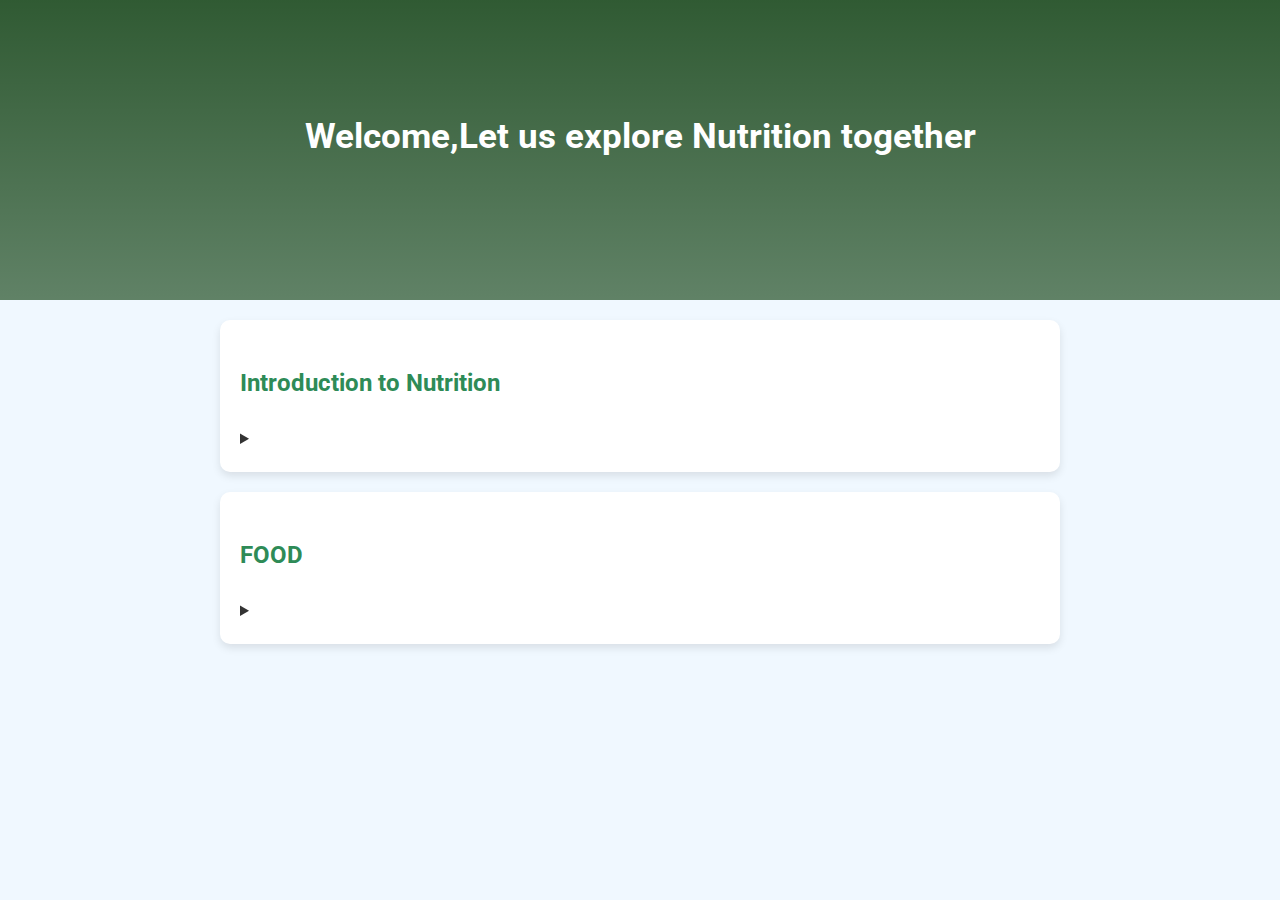
<file: topic.html>
<!DOCTYPE html>
<html>

<head>
    <meta charset="UTF-8">
    <meta name="viewport" content="width=device-width, initial-scale=1">
    <title></title>
</head>

<body>
    
</body>

</html>
 <!DOCTYPE html>
<html lang="en">
<head>
  <meta charset="UTF-8">
  <meta name="viewport" content="width=device-width, initial-scale=1.0">
  <title>Biology centre of study</title>
  <link href="https://fonts.googleapis.com/css2?family=Roboto:wght@400;700&display=swap" rel="stylesheet">
  <style>
  
    body {
      font-family: 'Roboto', sans-serif;
      margin: 0;
      padding: 0;
      background-color: #f0f8ff;
      color: #333;
      line-height: 1.6;
    }
    .hero {
      background: linear-gradient(rgba(0, 51, 0, 0.8), rgba(0, 51, 0, 0.6)), url('https://images.unsplash.com/photo-1549410196-857501a4e1e3') no-repeat center center/cover;
      color: white;
      text-align: center;
      padding: 100px 20px;
      height: 100px;
      display: flex;
      flex-direction: column;
      justify-content: center;
      align-items: center;
    }
    .hero h1 {
      font-size:35px;
      margin-bottom: 20px;
      animation: fadeInDown 1.5s ease-out;position:sticky; top:10px;

    }
    .hero p {
      font-size:15px;
      max-width: 800px;
      animation: fadeInUp 1.5s ease-out; position:sticky; top:200px;
    }
    .feature-item {
      background: #fff;
      padding: 20px;
      margin: 20px auto;
      border-radius: 10px;
      box-shadow: 0 4px 8px rgba(0,0,0,0.1);
      max-width: 800px;
      transition: transform 0.3s ease, box-shadow 0.3s ease;
    }
    .feature-item:hover {
      transform: translateY(-5px);
      box-shadow: 0 8px 16px rgba(0,0,0,0.2);
    }
    .feature-item h3 {
      color: #2e8b57;
      font-size: 1.5rem;
    }
    .feature-item button {
      background-color: #2e8b57;
      color: white;
      padding: 15px 15px;
      text-decoration: none;
      border-radius: 50px;
      font-size: 1.2rem;
      transition: transform 0.3s ease, background-color 0.3s ease;
      margin-top:30px;
      margin-left:50px;
      border: none;
      cursor: pointer;width: 200px;
    }
    .feature-item button:hover {
      background-color: #3cb371;
    }
    .link-list {
        list-style: none;
        padding: 0;
        text-align: left;
        margin-top: 20px;
    }
    .link-list li {
        margin-bottom: 10px;
    }
    .link-list a {
        color: #2e8b57;
        text-decoration: none;
        font-weight: bold;
    }
    .link-list a:hover {
        text-decoration: underline;
    }
{}
        a:link {
      color:#2FA15F ;
    }
    a:visited {
      color:#0F4222;}
      a:active {#FFDD00}
  </style>
</head>
<body>
  <div class="hero">
    <h1>Welcome,Let us explore Nutrition together</h1>
    <p id="greeting-message"></p></div>
  </div>
  <div class="feature-item">
    <h3>Introduction to Nutrition</h3>
    <details>
      <summary></summary>
      <a href="paper2.html#dfi">Defining Nutrition</a><br><br>
      <a href="paper2.html#het">Heterotrophic nutrition</a><br><br>
      <a href="paper2.html#auto">Autotrophic nutrition</a><br><br>
      
      <br>
          </details>
  </div>


    </div>

  <div class="feature-item">
    <h3>FOOD</h3>
    <details>
      <summary></summary>
      <a href="paper2.html#food">Defining food</a><br><br>
      <a href="paper2.html#car">Carbohydrates</a>
      <br><br>
      <a href="paper2.html#test">Testing for carbohydrates</a>      <br><br>
      <a href="paper2.html#pro">Proteins</a><br><br>    
      <a href="paper2.html#test1">How to test for proteins</a><br><br>
            <a href="paper2.html#lip">Lipids</a><br><br>
      <a href="paper2.html#test2">Testing for lipids</a><br><br>   
      <a href="paper2.html#vit">Vitamins</a><br><br>   
       <a href="paper2.html#test3">Testing for Vitamin C</a><br><br>   
      <a href="paper2.html#rah">Roughages
</a><br><br>         <a href="paper2.html#min">Mineral elements and salts</a><br><br>   

      <a href="paper2.html#wat">Water</a><br><br>   
      <a href="paper2.html#enz">Enzymes</a><br><br>   
       <a href="paper2.html#auto">////</a><br><br>   

      <br>
          </details>
  </div>

<script>
    function updateGreeting() {
        const date = new Date();
        const hour = date.getHours();
        let greeting;

        if (hour >= 5 && hour < 12) {
            greeting = "Good morning! The early bird gets the worm, and today is a great day to learn.";
        } else if (hour >= 12 && hour < 18) {
            greeting = "Good afternoon! Time for some deeper exploration in the world of life sciences.";
        }
        else if( hour>= 18 && hour < 22) {
            greeting = "Good evening! Settle in for some focused study.";
        }
        else {
            greeting = "It's late, but the pursuit of knowledge never rests. Happy learning!";
        }

        const greetingElement = document.getElementById('greeting-message');
        if (greetingElement) {
            greetingElement.textContent = greeting;
        }
    }


</script><style>


 #down {
    /* Use a more professional color. A dark, slightly transparent green is good for a biology theme. */
    background: rgba(0, 54, 0, 0.9);
    border: none;
    /* Use a fixed position so the navigation stays at the top when users scroll. This is more reliable than sticky. */
    position: sticky;
    top:100px;
    width: 100%; /* Make the navigation bar span the full width of the page. */
    z-index: 1000; /* Use a high z-index to ensure the navigation bar is always on top of other content. */
    padding: 10px 0; /* Add some padding to give the links breathing room. */
    text-align: center; /* Center the text for a clean, modern look. */
}

/* Style the links to be more visible and professional. */
#down a {
    color: greenyellow; /* The color is good, keeping it. */
    /* Remove the underline for a cleaner look. */
    font-weight: bold; /* Make the links bold to stand out. */
    margin: 0 15px; /* Add horizontal spacing between the links. */
    font-size: 1.1em; /* Make the font slightly larger for better readability. */
    transition: color 0.3s ease; /* Add a smooth color transition effect on hover. */
}

/* Change the link color when a user hovers over it. This provides good visual feedback. */
#down a:hover {
    color: #ccff00; /* A brighter shade of green for a nice hover effect. */
}



</style>



</body>
</html>
</file>
<file: style.css>
body {
    font-size: 15pt;
}
.con{  margin-top: 2px;}
.teu{ overflow: auto; white-space: nowrap; animation: typ 9s steps(50,end) infinite; font-size: 0.5rem;}
@keyframes typ{ 
    from{width:0;}
    to{width: 100%;}
}
</file>
